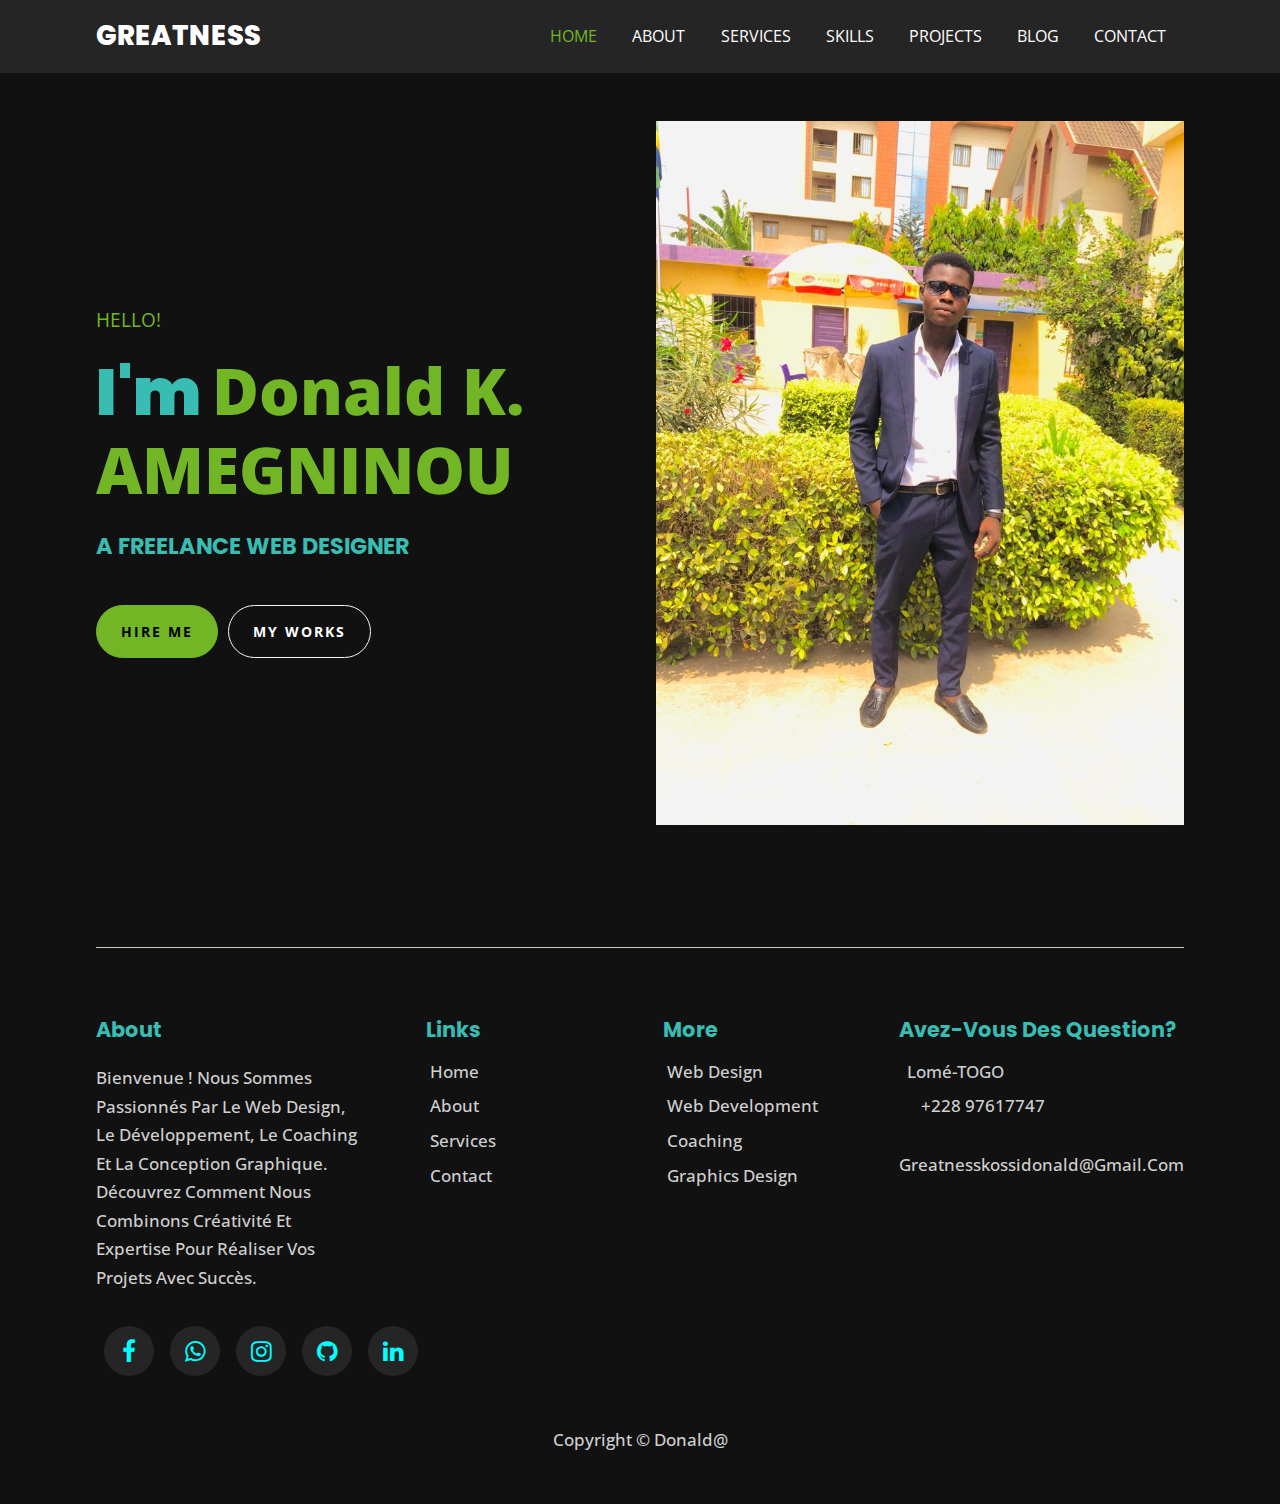
<file: index.html>
<!DOCTYPE html>
<html>
  <head>
    <meta charset="utf-8">
    <meta http-equiv="X-UA-Compatible" content="IE=edge">
    <title>Home</title>
    <meta name="description" content="">
    <meta name="viewport" content="width=device-width, initial-scale=1">
    <!-- utility css file -->
    <link rel="stylesheet" href="css/utility.css">
    <!-- style css file -->
    <link rel = "stylesheet" href = "css/style.css">
    <!-- fontawesome cdn -->
    <!-- <link rel="stylesheet" href="https://cdnjs.cloudflare.com/ajax/libs/font-awesome/5.15.1/css/all.min.css" integrity="sha512-+4zCK9k+qNFUR5X+cKL9EIR+ZOhtIloNl9GIKS57V1MyNsYpYcUrUeQc9vNfzsWfV28IaLL3i96P9sdNyeRssA==" crossorigin="anonymous" />-->
    <link rel="stylesheet" href="font-awesome-4.7.0/css/font-awesome.min.css">
    <!-- google fonts -->
    <link href="https://fonts.googleapis.com/css2?family=Open+Sans:wght@300;400;600;700;800&family=Poppins:wght@200;300;400;500;600;700;800;900&display=swap" rel="stylesheet">
  </head>
  <body>
    
    <!-- navbar section -->
    <nav class = "navbar">
      <div class = "container">
        <div class = "brand-and-toggler">
          <a href = "index.html" class = "navbar-brand">Greatness</a>
          <button type = "button" class = "navbar-toggler" id = "navbar-toggler">
            <span>
              <i class = "fas fa-bars"></i>
            </span>
          </button>
        </div>

        <div class = "navbar-collapse">
          <ul class = "navbar-nav">
            <li class = "nav-item nav-active">
              <a href = "index.html" class = "nav-link">home</a>
            </li>
            <li class = "nav-item">
              <a href = "about.html" class = "nav-link">about</a>
            </li>
            <li class = "nav-item">
              <a href = "services.html" class = "nav-link">services</a>
            </li>
            <li class = "nav-item">
              <a href = "skills.html" class = "nav-link">skills</a>
            </li>
            <li class = "nav-item">
              <a href = "projects.html" class = "nav-link">projects</a>
            </li>
            <li class = "nav-item">
              <a href = "blog.html" class = "nav-link">blog</a>
            </li>
            <li class = "nav-item">
              <a href = "contact.html" class = "nav-link">contact</a>
            </li>
          </ul>
        </div>
      </div>
    </nav>
    <!-- end of navbar section -->



    <!-- home page -->
    <section class = "home container">
      <div class = "row">
        <div class = "row-left">
          <h3>hello!</h3>
          <h1>i'm <span>Donald K. AMEGNINOU</span></h1>
          <h2>a freelance web designer</h2>
          <div class = "home-pg-btn">
            <button type = "button" class = "btn">hire me</button>
            <button type = "button" class = "btn">my works</button>
          </div>
        </div>

        <div class = "row-right">
          <div class = "img-border">
            <div class = "img-container">
              <img src = "assets/bb.jpg" alt = "my photo">
            </div>
          </div>
        </div>
      </div>
    </section>
    <!-- end of home page -->
    

    <!-- footer -->
    <footer class = "footer container">
      <div class = "row">
        <div class = "col">
          <h3 class = "footer-title">about</h3>
          <p class = "text">Bienvenue ! Nous sommes passionnés par le web design, le développement, le coaching et la conception graphique. Découvrez comment nous combinons créativité et expertise pour réaliser vos projets avec succès.</p>
          <div class = "social-links">
            <a href = "https://www.facebook.com/profile.php?id=100076968994171"> <i class="fa fa-facebook" aria-hidden="true"></i></i></a>
            <a href = "https://wa.me/+22897617747">  <i class="fa fa-whatsapp" aria-hidden="true"></i></a>
            <a href = "https://www.instagram.com/amegninoukossidonald"> <i class="fa fa-instagram" aria-hidden="true"></i></a>
            <a href = "https://github.com/Donaldk59"> <i class="fa fa-github" aria-hidden="true"></i></a>
            <a href = "https://www.linkedin.com/in/kossi-donald-amegninou-841139273/"> <i class="fa fa-linkedin" aria-hidden="true"></i></a>
           
        
          </div>
        </div>

        <div class = "col">
          <h3 class = "footer-title">links</h3>
          <div class = "footer-links">
            <a href = "#" class = "text">
              <i class = "fas fa-long-arrow-alt-right"></i>
              home
            </a>
            <a href = "#" class = "text">
              <i class = "fas fa-long-arrow-alt-right"></i>
              about
            </a>
            <a href = "#" class = "text">
              <i class = "fas fa-long-arrow-alt-right"></i>
              services
            </a>
            <a href = "#" class = "text">
              <i class = "fas fa-long-arrow-alt-right"></i>
              contact
            </a>
          </div>
        </div>

        <div class = "col">
          <h3 class = "footer-title">more</h3>
          <div class = "footer-links">
            <a href = "#" class = "text">
              <i class = "fas fa-long-arrow-alt-right"></i>
              web design
            </a>
            <a href = "#" class = "text">
              <i class = "fas fa-long-arrow-alt-right"></i>
              web development
            </a>
            <a href = "#" class = "text">
              <i class = "fas fa-long-arrow-alt-right"></i>
            Coaching
            </a>
            <a href = "#" class = "text">
              <i class = "fas fa-long-arrow-alt-right"></i>
              graphics design
            </a>
          </div>
        </div>

        <div class = "col">
          <h3 class = "footer-title">Avez-vous des question?</h3>
          <div>
            <span>
              <i class = "fas fa-map-marker-alt"></i>
            </span>
            <span class = "text">Lomé-TOGO</span>
          </div>

          <div>
            <span>
              <i class = "fas fa-phone"></i>
            </span>
            <span class = "text">+228 97617747</span>
          </div>

          <div>
            <span>
              <i class = "fas fa-envelope"></i>
            </span>
            <span class = "text">greatnesskossidonald@gmail.com</span>
          </div>
        </div>
      </div>

      <div class = "footer-text">
        <p class = "text">Copyright &copy; Donald@ </p>
      </div>
    </footer>
    <!-- end of footer -->


    <!-- custom js file -->
    <script src="js/script.js"></script>
  </body>
</html>
</file>
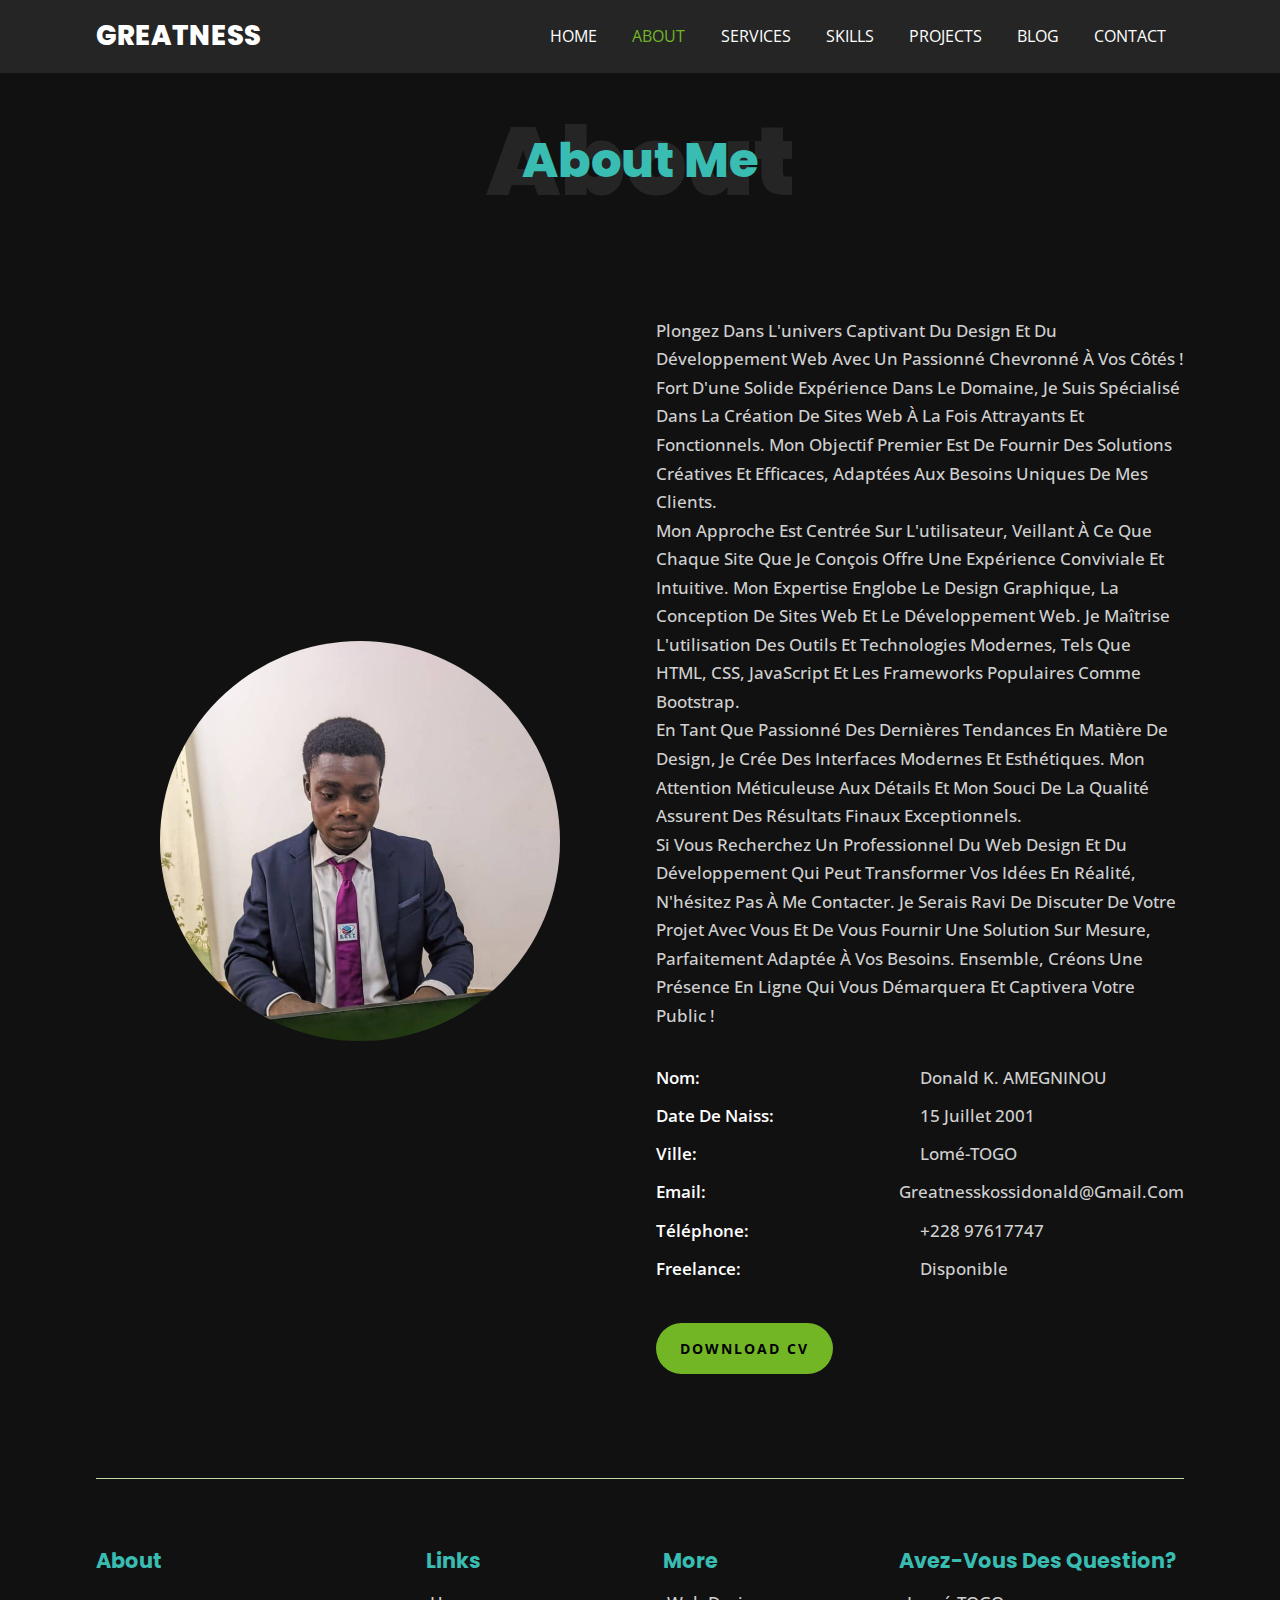
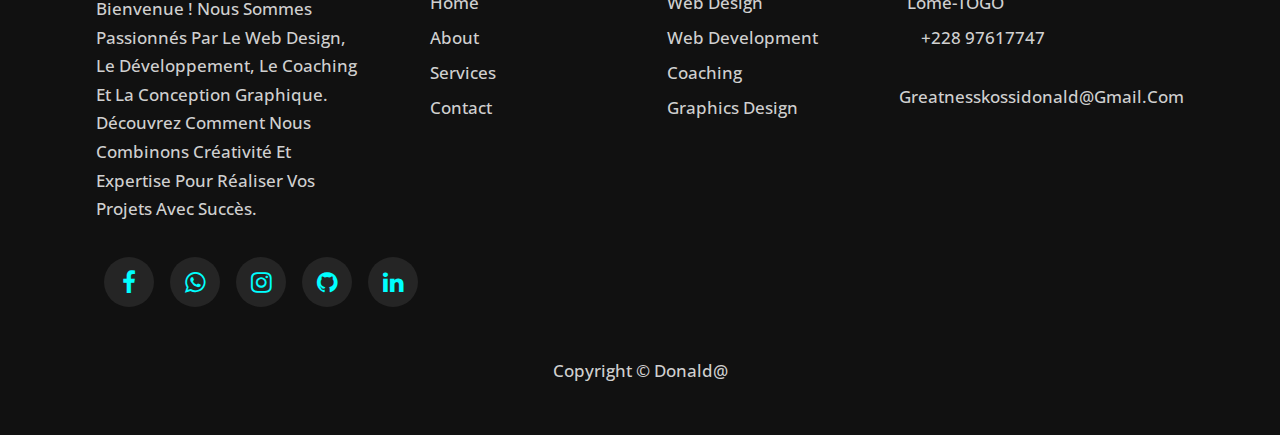
<file: about.html>
<!DOCTYPE html>
<html>
  <head>
    <meta charset="utf-8">
    <meta http-equiv="X-UA-Compatible" content="IE=edge">
    <title>About</title>
    <meta name="description" content="">
    <meta name="viewport" content="width=device-width, initial-scale=1">
    <!-- utility css file -->
    <link rel="stylesheet" href="css/utility.css">
    <!-- style css file -->
    <link rel = "stylesheet" href = "css/style.css">
    <!-- fontawesome cdn -->
    <link rel="stylesheet" href="font-awesome-4.7.0/css/font-awesome.min.css">
    <!-- google fonts -->
    <link href="https://fonts.googleapis.com/css2?family=Open+Sans:wght@300;400;600;700;800&family=Poppins:wght@200;300;400;500;600;700;800;900&display=swap" rel="stylesheet">
  </head>
  <body>
    
    <!-- navbar section -->
    <nav class = "navbar">
      <div class = "container">
        <div class = "brand-and-toggler">
          <a href = "index.html" class = "navbar-brand">Greatness</a>
          <button type = "button" class = "navbar-toggler" id = "navbar-toggler">
            <span>
              <i class = "fas fa-bars"></i>
            </span>
          </button>
        </div>

        <div class = "navbar-collapse">
          <ul class = "navbar-nav">
            <li class = "nav-item">
              <a href = "index.html" class = "nav-link">home</a>
            </li>
            <li class = "nav-item nav-active">
              <a href = "about.html" class = "nav-link">about</a>
            </li>
            <li class = "nav-item">
              <a href = "services.html" class = "nav-link">services</a>
            </li>
            <li class = "nav-item">
              <a href = "skills.html" class = "nav-link">skills</a>
            </li>
            <li class = "nav-item">
              <a href = "projects.html" class = "nav-link">projects</a>
            </li>
            <li class = "nav-item">
              <a href = "blog.html" class = "nav-link">blog</a>
            </li>
            <li class = "nav-item">
              <a href = "contact.html" class = "nav-link">contact</a>
            </li>
          </ul>
        </div>
      </div>
    </nav>
    <!-- end of navbar section -->

    <!-- about page -->
    <section class = "about container">
      <div class = "title">
        <h2>about</h2>
        <div>
          <h2>about me</h2>
        </div>
      </div>

      <div class = "row">
        <div class = "row-left">
          <img src = "assets/b.jpg" alt = "about photo">
        </div>

        <div class = "row-right">
          <p class = "text">
            Plongez dans l'univers captivant du design et du développement web avec un passionné chevronné à vos côtés ! Fort d'une solide expérience dans le domaine, je suis spécialisé dans la création de sites web à la fois attrayants et fonctionnels. Mon objectif premier est de fournir des solutions créatives et efficaces, adaptées aux besoins uniques de mes clients. <br>
            Mon approche est centrée sur l'utilisateur, veillant à ce que chaque site que je conçois offre une expérience conviviale et intuitive. Mon expertise englobe le design graphique, la conception de sites web et le développement web. Je maîtrise l'utilisation des outils et technologies modernes, tels que HTML, CSS, JavaScript et les frameworks populaires comme Bootstrap. <br>
            En tant que passionné des dernières tendances en matière de design, je crée des interfaces modernes et esthétiques. Mon attention méticuleuse aux détails et mon souci de la qualité assurent des résultats finaux exceptionnels. <br>
            Si vous recherchez un professionnel du web design et du développement qui peut transformer vos idées en réalité, n'hésitez pas à me contacter. Je serais ravi de discuter de votre projet avec vous et de vous fournir une solution sur mesure, parfaitement adaptée à vos besoins. Ensemble, créons une présence en ligne qui vous démarquera et captivera votre public !
          <div class = "about-content">
            <ul>
              <li class = "text">
                <span>Nom: </span>
                <span>Donald k. AMEGNINOU</span>
              </li>
              <li class = "text">
                <span>Date de naiss: </span>
                <span>15 juillet 2001 </span>
              </li>
              <li class = "text">
                <span>Ville: </span>
                <span>Lomé-TOGO</span>
              </li>
              <li class = "text">
                <span>Email: </span>
                <span>greatnesskossidonald@gmail.com</span>
              </li>
              <li class = "text">
                <span>Téléphone: </span>
                <span>+228 97617747</span>
              </li>
              <li class = "text">
                <span>Freelance: </span>
                <span>Disponible</span>
              </li>
            </ul>
          </div>

         <!--  <h3>120 <span>Project complete</span></h3> -->
          <button type = "button" class = "btn">download cv</button>
        </div>
      </div>
    </section>
    <!-- end of about page -->

    
    

    <!-- footer -->
    <footer class = "footer container">
      <div class = "row">
        <div class = "col">
          <h3 class = "footer-title">about</h3>
          <p class = "text">Bienvenue  ! Nous sommes passionnés par le web design, le développement, le coaching et la conception graphique. Découvrez comment nous combinons créativité et expertise pour réaliser vos projets avec succès.</p>
          <div class = "social-links">
            <a href = "https://www.facebook.com/profile.php?id=100076968994171"> <i class="fa fa-facebook" aria-hidden="true"></i></i></a>
            <a href = "https://wa.me/+22897617747">  <i class="fa fa-whatsapp" aria-hidden="true"></i></a>
            <a href = "https://www.instagram.com/amegninoukossidonald"> <i class="fa fa-instagram" aria-hidden="true"></i></a>
            <a href = "https://github.com/Donaldk59"> <i class="fa fa-github" aria-hidden="true"></i></a>
            <a href = "https://www.linkedin.com/in/kossi-donald-amegninou-841139273/"> <i class="fa fa-linkedin" aria-hidden="true"></i></a>
           
          </div>
        </div>

        <div class = "col">
          <h3 class = "footer-title">links</h3>
          <div class = "footer-links">
            <a href = "#" class = "text">
              <i class = "fas fa-long-arrow-alt-right"></i>
              home
            </a>
            <a href = "#" class = "text">
              <i class = "fas fa-long-arrow-alt-right"></i>
              about
            </a>
            <a href = "#" class = "text">
              <i class = "fas fa-long-arrow-alt-right"></i>
              services
            </a>
            <a href = "#" class = "text">
              <i class = "fas fa-long-arrow-alt-right"></i>
              contact
            </a>
          </div>
        </div>

        <div class = "col">
          <h3 class = "footer-title">more</h3>
          <div class = "footer-links">
            <a href = "#" class = "text">
              <i class = "fas fa-long-arrow-alt-right"></i>
              web design
            </a>
            <a href = "#" class = "text">
              <i class = "fas fa-long-arrow-alt-right"></i>
              web development
            </a>
            <a href = "#" class = "text">
              <i class = "fas fa-long-arrow-alt-right"></i>
              Coaching
            </a>
            <a href = "#" class = "text">
              <i class = "fas fa-long-arrow-alt-right"></i>
              graphics design
            </a>
          </div>
        </div>

        <div class = "col">
          <h3 class = "footer-title">Avez-vous des question?</h3>
          <div>
            <span>
              <i class = "fas fa-map-marker-alt"></i>
            </span>
            <span class = "text">Lomé-TOGO</span>
          </div>

          <div>
            <span>
              <i class = "fas fa-phone"></i>
            </span>
            <span class = "text">+228 97617747</span>
          </div>

          <div>
            <span>
              <i class = "fas fa-envelope"></i>
            </span>
            <span class = "text">greatnesskossidonald@gmail.com</span>
          </div>
        </div>
      </div>

      <div class = "footer-text">
        <p class = "text">Copyright &copy; Donald@</p>
      </div>
    </footer>
    <!-- end of footer -->


    <!-- custom js file -->
    <script src="js/script.js"></script>
  </body>
</html>
</file>
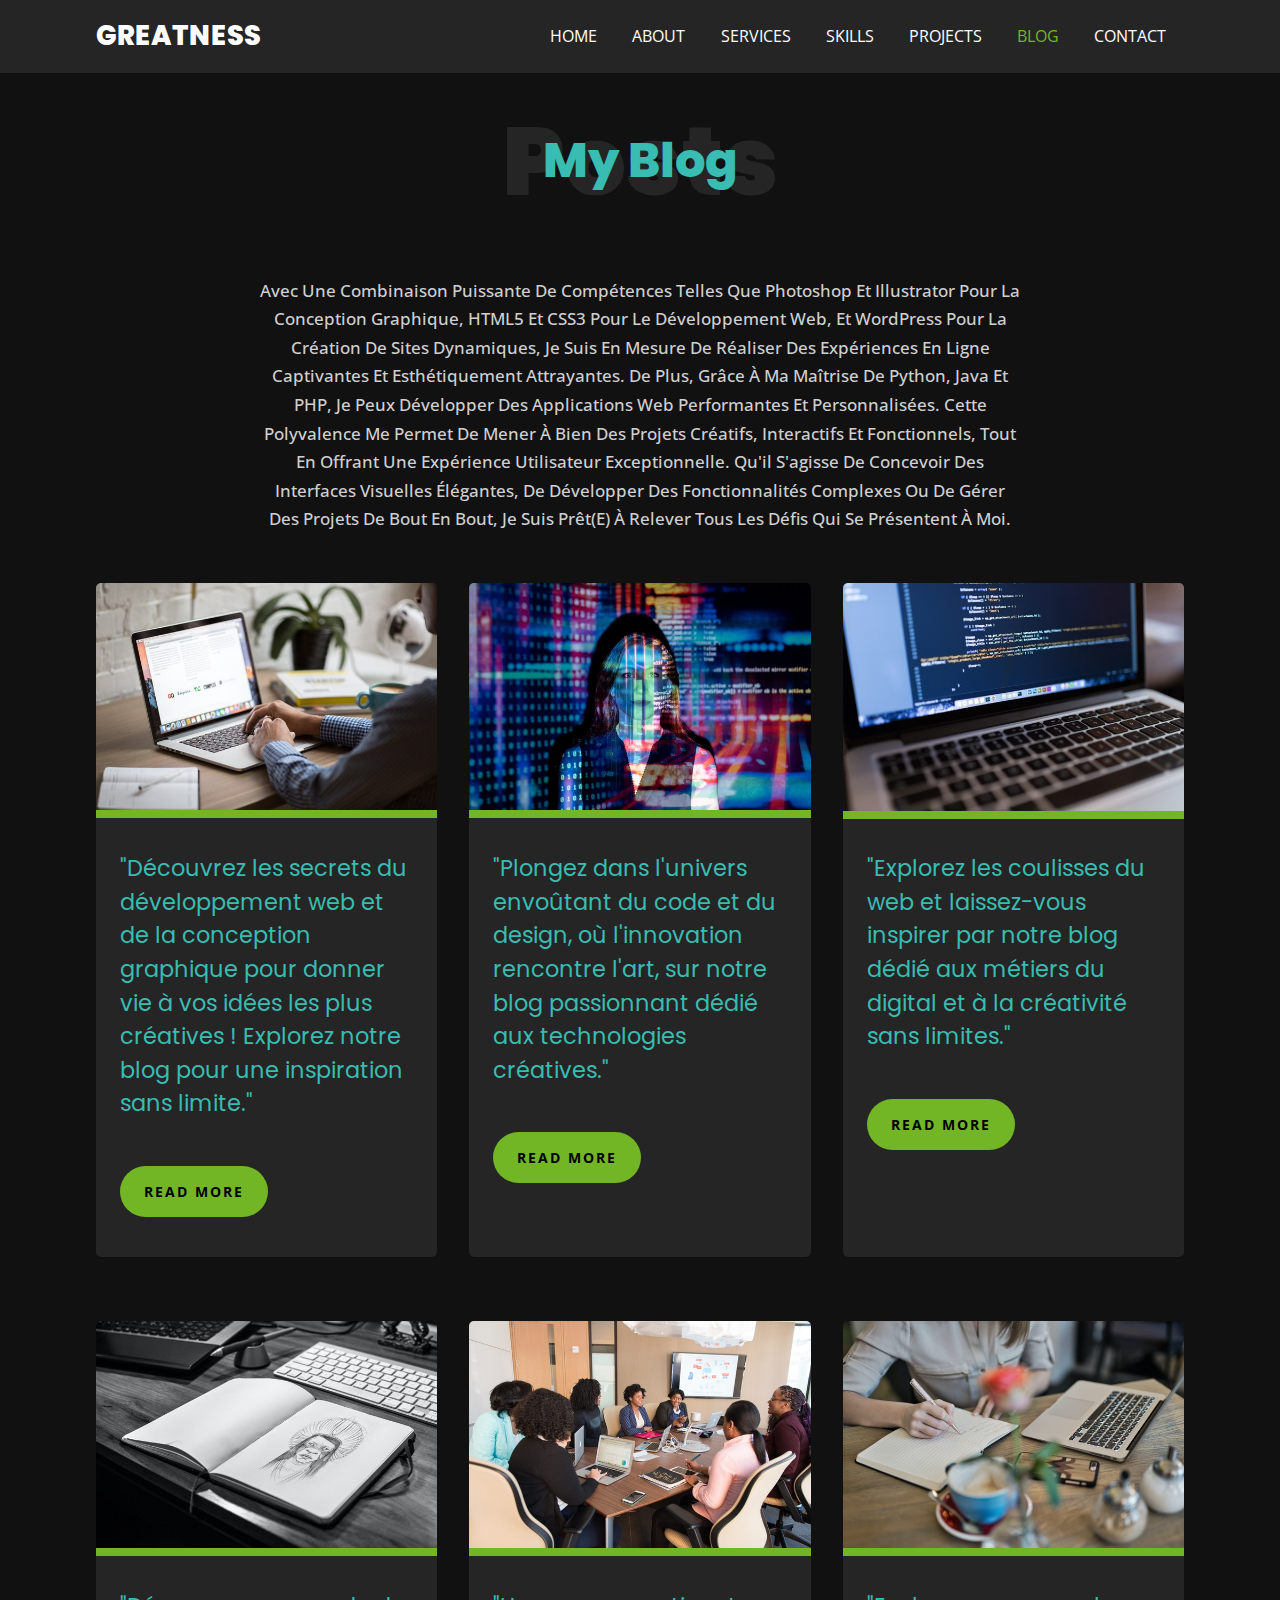
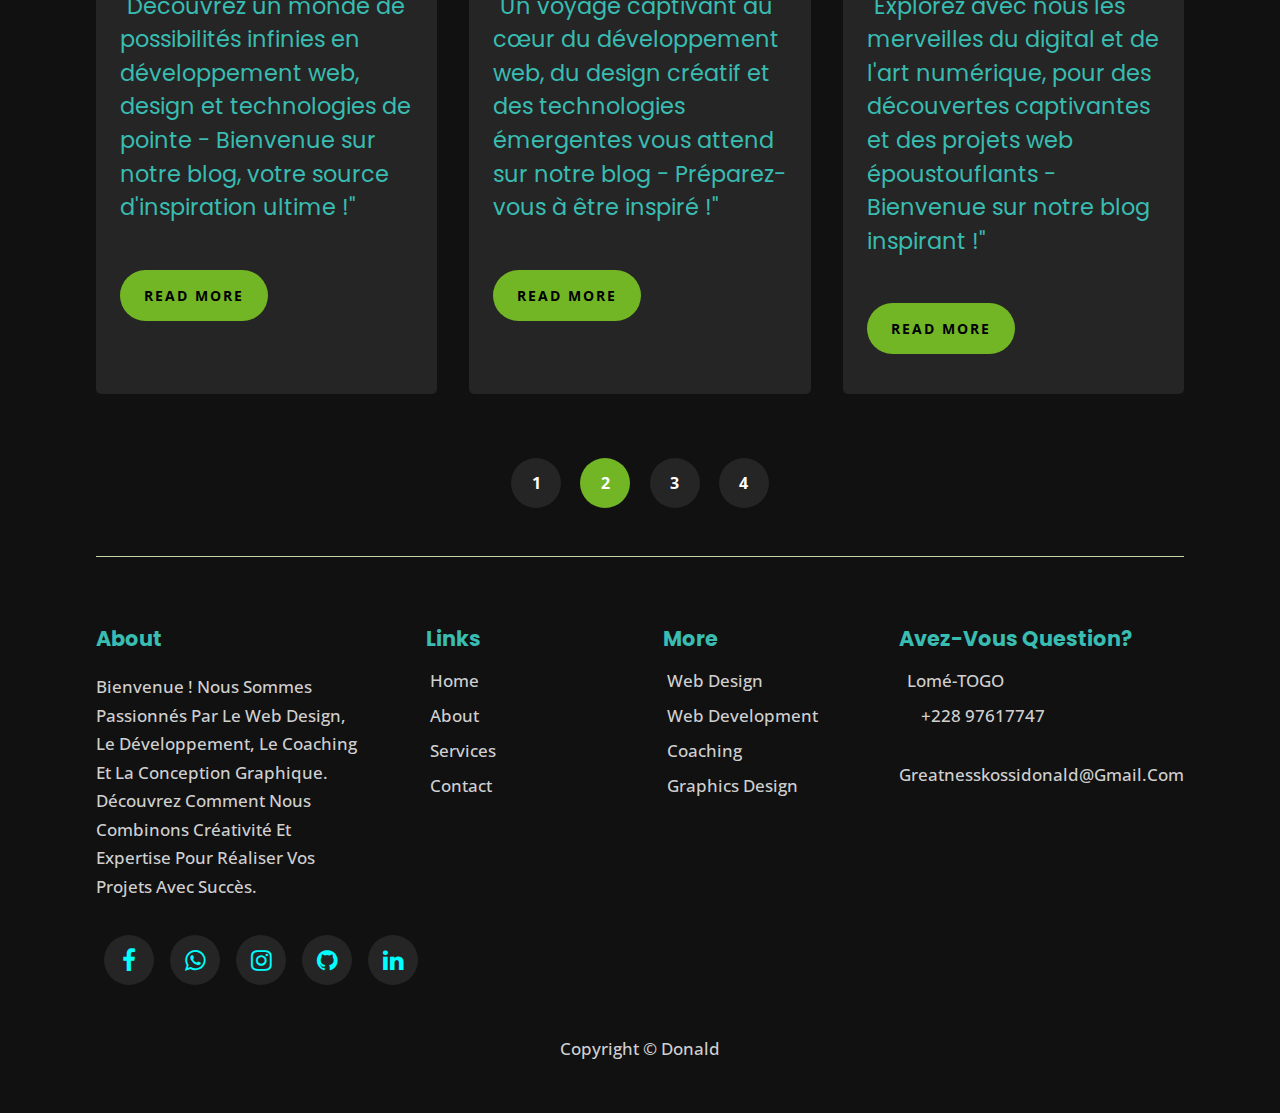
<file: blog.html>
<!DOCTYPE html>
<html>
  <head>
    <meta charset="utf-8">
    <meta http-equiv="X-UA-Compatible" content="IE=edge">
    <title>Blog</title>
    <meta name="description" content="">
    <meta name="viewport" content="width=device-width, initial-scale=1">
    <!-- utility css file -->
    <link rel="stylesheet" href="css/utility.css">
    <!-- style css file -->
    <link rel = "stylesheet" href = "css/style.css">
    <!-- fontawesome cdn -->
    <link rel="stylesheet" href="font-awesome-4.7.0/css/font-awesome.min.css">
    <!-- google fonts -->
    <link href="https://fonts.googleapis.com/css2?family=Open+Sans:wght@300;400;600;700;800&family=Poppins:wght@200;300;400;500;600;700;800;900&display=swap" rel="stylesheet">
  </head>
  <body>
    
    <!-- navbar section -->
    <nav class = "navbar">
      <div class = "container">
        <div class = "brand-and-toggler">
          <a href = "index.html" class = "navbar-brand">Greatness</a>
          <button type = "button" class = "navbar-toggler" id = "navbar-toggler">
            <span>
              <i class = "fas fa-bars"></i>
            </span>
          </button>
        </div>

        <div class = "navbar-collapse">
          <ul class = "navbar-nav">
            <li class = "nav-item">
              <a href = "index.html" class = "nav-link">home</a>
            </li>
            <li class = "nav-item">
              <a href = "about.html" class = "nav-link">about</a>
            </li>
            
            <li class = "nav-item">
              <a href = "services.html" class = "nav-link">services</a>
            </li>
            <li class = "nav-item">
              <a href = "skills.html" class = "nav-link">skills</a>
            </li>
            <li class = "nav-item">
              <a href = "projects.html" class = "nav-link">projects</a>
            </li>
            <li class = "nav-item nav-active">
              <a href = "blog.html" class = "nav-link">blog</a>
            </li>
            <li class = "nav-item">
              <a href = "contact.html" class = "nav-link">contact</a>
            </li>
          </ul>
        </div>
      </div>
    </nav>
    <!-- end of navbar section -->



    <!-- blog page -->
    <section class = "blog container">
      <div class = "title">
        <h2>posts</h2>
        <div>
          <h2>my blog</h2>
        </div>
      </div>

      <p class = "text">Avec une combinaison puissante de compétences telles que Photoshop et Illustrator pour la conception graphique, HTML5 et CSS3 pour le développement web, et WordPress pour la création de sites dynamiques, je suis en mesure de réaliser des expériences en ligne captivantes et esthétiquement attrayantes. De plus, grâce à ma maîtrise de Python, Java et PHP, je peux développer des applications web performantes et personnalisées. Cette polyvalence me permet de mener à bien des projets créatifs, interactifs et fonctionnels, tout en offrant une expérience utilisateur exceptionnelle. Qu'il s'agisse de concevoir des interfaces visuelles élégantes, de développer des fonctionnalités complexes ou de gérer des projets de bout en bout, je suis prêt(e) à relever tous les défis qui se présentent à moi.</p>

      <div class = "row">
        <div class = "item">
          <div class = "item-img">
            <img src = "assets/blog-img-1.jpg" alt = "blog image">
          </div>
          <div class = "item-content">
            <span>
              <i class = "fas fa-comment-alt"></i> 
            </span>
            <h2>"Découvrez les secrets du développement web et de la conception graphique pour donner vie à vos idées les plus créatives ! Explorez notre blog pour une inspiration sans limite."</h2>
            <p class = "text"></p>
            <button type = "button" class = "btn">read more</button>
          </div>
        </div>

        <div class = "item">
          <div class = "item-img">
            <img src = "assets/blog-img-2.jpg" alt = "blog image">
          </div>
          <div class = "item-content">
            <span>
              <i class = "fas fa-comment-alt"></i> 
            </span>
            <h2>"Plongez dans l'univers envoûtant du code et du design, où l'innovation rencontre l'art, sur notre blog passionnant dédié aux technologies créatives."</h2>
            <p class = "text"></p>
            <button type = "button" class = "btn">read more</button>
          </div>
        </div>

        <div class = "item">
          <div class = "item-img">
            <img src = "assets/blog-img-3.jpg" alt = "blog image">
          </div>
          <div class = "item-content">
            <span>
              <i class = "fas fa-comment-alt"></i> 
            </span>
            <h2>"Explorez les coulisses du web et laissez-vous inspirer par notre blog dédié aux métiers du digital et à la créativité sans limites."</h2>
            <p class = "text"></p>
            <button type = "button" class = "btn">read more</button>
          </div>
        </div>

        <div class = "item">
          <div class = "item-img">
            <img src = "assets/blog-img-4.jpg" alt = "blog image">
          </div>
          <div class = "item-content">
            <span>
              <i class = "fas fa-comment-alt"></i> 
            </span>
            <h2>"Découvrez un monde de possibilités infinies en développement web, design et technologies de pointe - Bienvenue sur notre blog, votre source d'inspiration ultime !"</h2>
            <p class = "text"></p>
            <button type = "button" class = "btn">read more</button>
          </div>
        </div>

        <div class = "item">
          <div class = "item-img">
            <img src = "assets/blog-img-5.jpg" alt = "blog image">
          </div>
          <div class = "item-content">
            <span>
              <i class = "fas fa-comment-alt"></i> 
            </span>
            <h2>"Un voyage captivant au cœur du développement web, du design créatif et des technologies émergentes vous attend sur notre blog - Préparez-vous à être inspiré !"</h2>
            <p class = "text"></p>
            <button type = "button" class = "btn">read more</button>
          </div>
        </div>

        <div class = "item">
          <div class = "item-img">
            <img src = "assets/blog-img-6.jpg" alt = "blog image">
          </div>
          <div class = "item-content">
            <span>
              <i class = "fas fa-comment-alt"></i> 
            </span>
            <h2>"Explorez avec nous les merveilles du digital et de l'art numérique, pour des découvertes captivantes et des projets web époustouflants - Bienvenue sur notre blog inspirant !"</h2>
            <p class = "text"></p>
            <button type = "button" class = "btn">read more</button>
          </div>
        </div>
      </div>

      <div class = "pagination">
        <a href = "#" class = "page-link">1</a>
        <a href = "#" class = "page-link">2</a>
        <a href = "#" class = "page-link">3</a>
        <a href = "#" class = "page-link">4</a>
      </div>
    </section>
    <!-- end of blog page -->
    
    

    <!-- footer -->
    <footer class = "footer container">
      <div class = "row">
        <div class = "col">
          <h3 class = "footer-title">about</h3>
          <p class = "text">Bienvenue ! Nous sommes passionnés par le web design, le développement, le coaching et la conception graphique. Découvrez comment nous combinons créativité et expertise pour réaliser vos projets avec succès.</p>
          <div class = "social-links">
            <a href = "https://www.facebook.com/profile.php?id=100076968994171"> <i class="fa fa-facebook" aria-hidden="true"></i></i></a>
            <a href = "https://wa.me/+22897617747">  <i class="fa fa-whatsapp" aria-hidden="true"></i></a>
            <a href = "https://www.instagram.com/amegninoukossidonald"> <i class="fa fa-instagram" aria-hidden="true"></i></a>
            <a href = "https://github.com/Donaldk59"> <i class="fa fa-github" aria-hidden="true"></i></a>
            <a href = "https://www.linkedin.com/in/kossi-donald-amegninou-841139273/"> <i class="fa fa-linkedin" aria-hidden="true"></i></a>
           
          </div>
        </div>

        <div class = "col">
          <h3 class = "footer-title">links</h3>
          <div class = "footer-links">
            <a href = "#" class = "text">
              <i class = "fas fa-long-arrow-alt-right"></i>
              home
            </a>
            <a href = "#" class = "text">
              <i class = "fas fa-long-arrow-alt-right"></i>
              about
            </a>
            <a href = "#" class = "text">
              <i class = "fas fa-long-arrow-alt-right"></i>
              services
            </a>
            <a href = "#" class = "text">
              <i class = "fas fa-long-arrow-alt-right"></i>
              contact
            </a>
          </div>
        </div>

        <div class = "col">
          <h3 class = "footer-title">more</h3>
          <div class = "footer-links">
            <a href = "#" class = "text">
              <i class = "fas fa-long-arrow-alt-right"></i>
              web design
            </a>
            <a href = "#" class = "text">
              <i class = "fas fa-long-arrow-alt-right"></i>
              web development
            </a>
            <a href = "#" class = "text">
              <i class = "fas fa-long-arrow-alt-right"></i>
            Coaching
            </a>
            <a href = "#" class = "text">
              <i class = "fas fa-long-arrow-alt-right"></i>
              graphics design
            </a>
          </div>
        </div>

        <div class = "col">
          <h3 class = "footer-title">Avez-vous question?</h3>
          <div>
            <span>
              <i class = "fas fa-map-marker-alt"></i>
            </span>
            <span class = "text">Lomé-TOGO</span>
          </div>

          <div>
            <span>
              <i class = "fas fa-phone"></i>
            </span>
            <span class = "text">+228 97617747</span>
          </div>

          <div>
            <span>
              <i class = "fas fa-envelope"></i>
            </span>
            <span class = "text">greatnesskossidonald@gmail.com</span>
          </div>
        </div>
      </div>

      <div class = "footer-text">
        <p class = "text">Copyright &copy; Donald</p>
      </div>
    </footer>
    <!-- end of footer -->


    <!-- custom js file -->
    <script src="js/script.js"></script>
  </body>
</html>
</file>
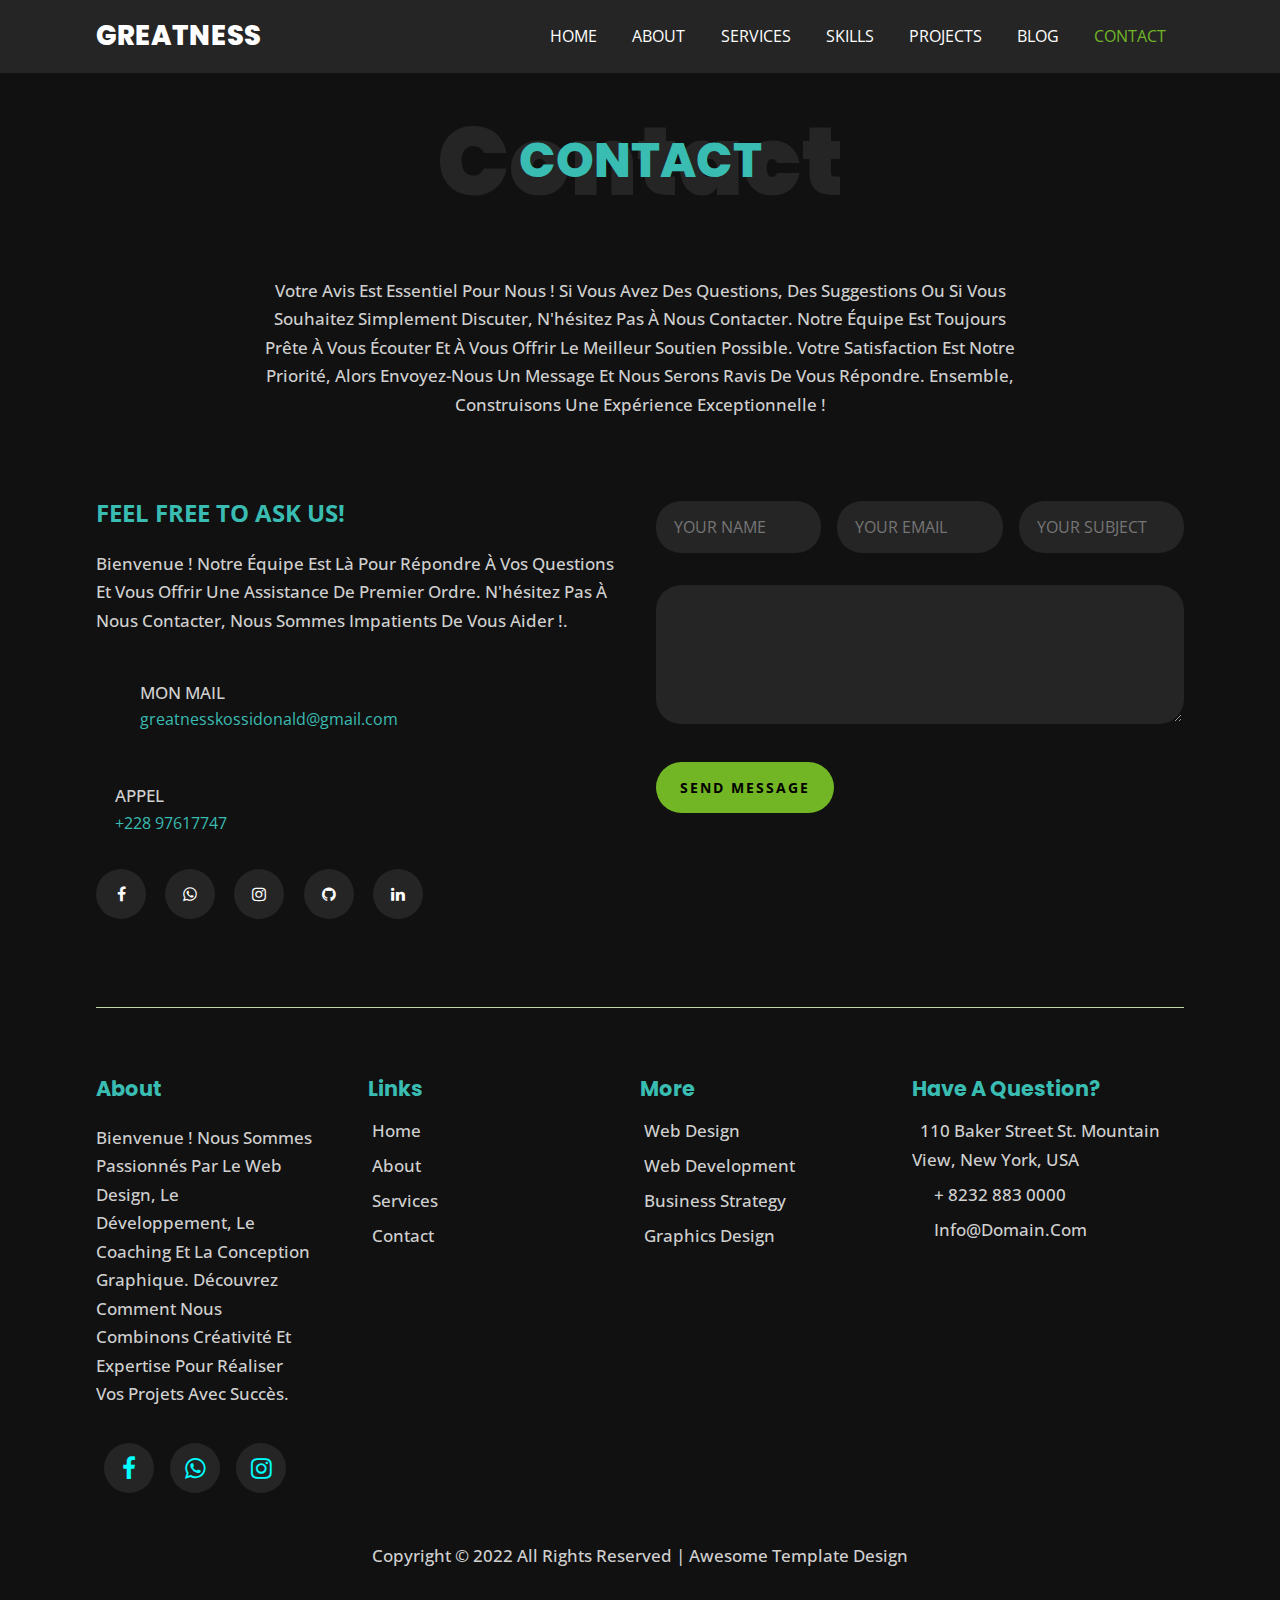
<file: contact.html>
<!DOCTYPE html>
<html>
  <head>
    <meta charset="utf-8">
    <meta http-equiv="X-UA-Compatible" content="IE=edge">
    <title>Contact</title>
    <meta name="description" content="">
    <meta name="viewport" content="width=device-width, initial-scale=1">
    <!-- utility css file -->
    <link rel="stylesheet" href="css/utility.css">
    <!-- style css file -->
    <link rel = "stylesheet" href = "css/style.css">
    <!-- fontawesome cdn -->
    <link rel="stylesheet" href="font-awesome-4.7.0/css/font-awesome.min.css">
    <!-- google fonts -->
    <link href="https://fonts.googleapis.com/css2?family=Open+Sans:wght@300;400;600;700;800&family=Poppins:wght@200;300;400;500;600;700;800;900&display=swap" rel="stylesheet">
  </head>
  <body>
    
    <!-- navbar section -->
    <nav class = "navbar">
      <div class = "container">
        <div class = "brand-and-toggler">
          <a href = "index.html" class = "navbar-brand">Greatness</a>
          <button type = "button" class = "navbar-toggler" id = "navbar-toggler">
            <span>
              <i class = "fas fa-bars"></i>
            </span>
          </button>
        </div>

        <div class = "navbar-collapse">
          <ul class = "navbar-nav">
            <li class = "nav-item">
              <a href = "index.html" class = "nav-link">home</a>
            </li>
            <li class = "nav-item">
              <a href = "about.html" class = "nav-link">about</a>
            </li>
           
            <li class = "nav-item">
              <a href = "services.html" class = "nav-link">services</a>
            </li>
            <li class = "nav-item">
              <a href = "skills.html" class = "nav-link">skills</a>
            </li>
            <li class = "nav-item">
              <a href = "projects.html" class = "nav-link">projects</a>
            </li>
            <li class = "nav-item">
              <a href = "blog.html" class = "nav-link">blog</a>
            </li>
            <li class = "nav-item nav-active">
              <a href = "contact.html" class = "nav-link">contact</a>
            </li>
          </ul>
        </div>
      </div>
    </nav>
    <!-- end of navbar section -->

    <!-- contact page -->
    <form class="contact-form" action="contact_form_handler.php" method="POST">
    <section class = "contact container">
      <div class = "title">
        <h2>contact</h2>
        <div>
          <h2>CONTACT</h2>
        </div>
      </div>

      <p class = "text">Votre avis est essentiel pour nous ! Si vous avez des questions, des suggestions ou si vous souhaitez simplement discuter, n'hésitez pas à nous contacter. Notre équipe est toujours prête à vous écouter et à vous offrir le meilleur soutien possible. Votre satisfaction est notre priorité, alors envoyez-nous un message et nous serons ravis de vous répondre. Ensemble, construisons une expérience exceptionnelle !</p>

      <div class = "row">
        <div class = "col-left">
          <h2>feel free to ask us!</h2>
          <p class = "text">Bienvenue ! Notre équipe est là pour répondre à vos questions et vous offrir une assistance de premier ordre. N'hésitez pas à nous contacter, nous sommes impatients de vous aider !.</p>

          <div class = "contact-info">
            <span><i class = "fas fa-envelope-open"></i></span>
            <h3>
              <span class = "text">Mon mail</span> <br>
              greatnesskossidonald@gmail.com
            </h3>
          </div>

          <div class = "contact-info">
            <span><i class = "fas fa-phone-square-alt"></i></span>
            <h3>
              <span class = "text">Appel</span> <br>
              +228 97617747
            </h3>
          </div>

          <div class = "contact-social-links">
            <a href = "https://www.facebook.com/profile.php?id=100076968994171"> <i class="fa fa-facebook" aria-hidden="true"></i></i></a>
            <a href = "https://wa.me/+22897617747">  <i class="fa fa-whatsapp" aria-hidden="true"></i></a>
            <a href = "https://www.instagram.com/amegninoukossidonald"> <i class="fa fa-instagram" aria-hidden="true"></i></a>
            <a href = "https://github.com/Donaldk59"> <i class="fa fa-github" aria-hidden="true"></i></a>
            <a href = "https://www.linkedin.com/in/kossi-donald-amegninou-841139273/"> <i class="fa fa-linkedin" aria-hidden="true"></i></a>
           
          </div>
        </div>

        <div class = "col-right">
          <form class = "contact-form">
            <div class = "form-group">
              <input type = "text" name="name" placeholder="your name" required>
              <input type = "email" name="email"  placeholder="your email" required>
              <input type = "text" name="subject" placeholder="your subject"  required>
            </div>
            <textarea name="message" rows = "5"></textarea>
            <button type = "submit" class = "btn">send message</button>
          </form>
        </div>
      </div>
    </section>
  </form>
    <!-- end of contact page -->
    
    

    <!-- footer -->
    <footer class = "footer container">
      <div class = "row">
        <div class = "col">
          <h3 class = "footer-title">about</h3>
          <p class = "text">Bienvenue ! Nous sommes passionnés par le web design, le développement, le coaching et la conception graphique. Découvrez comment nous combinons créativité et expertise pour réaliser vos projets avec succès.</p>
          <div class = "social-links">
            <a href = "#"> <i class="fa fa-facebook" aria-hidden="true"></i></i></a>
            <a href = "#">  <i class="fa fa-whatsapp" aria-hidden="true"></i></a>
            <a href = "#"> <i class="fa fa-instagram" aria-hidden="true"></i></a>
          </div>
        </div>

        <div class = "col">
          <h3 class = "footer-title">links</h3>
          <div class = "footer-links">
            <a href = "#" class = "text">
              <i class = "fas fa-long-arrow-alt-right"></i>
              home
            </a>
            <a href = "#" class = "text">
              <i class = "fas fa-long-arrow-alt-right"></i>
              about
            </a>
            <a href = "#" class = "text">
              <i class = "fas fa-long-arrow-alt-right"></i>
              services
            </a>
            <a href = "#" class = "text">
              <i class = "fas fa-long-arrow-alt-right"></i>
              contact
            </a>
          </div>
        </div>

        <div class = "col">
          <h3 class = "footer-title">more</h3>
          <div class = "footer-links">
            <a href = "#" class = "text">
              <i class = "fas fa-long-arrow-alt-right"></i>
              web design
            </a>
            <a href = "#" class = "text">
              <i class = "fas fa-long-arrow-alt-right"></i>
              web development
            </a>
            <a href = "#" class = "text">
              <i class = "fas fa-long-arrow-alt-right"></i>
              business strategy
            </a>
            <a href = "#" class = "text">
              <i class = "fas fa-long-arrow-alt-right"></i>
              graphics design
            </a>
          </div>
        </div>

        <div class = "col">
          <h3 class = "footer-title">have a question?</h3>
          <div>
            <span>
              <i class = "fas fa-map-marker-alt"></i>
            </span>
            <span class = "text">110 Baker Street St. Mountain View, New York, USA</span>
          </div>

          <div>
            <span>
              <i class = "fas fa-phone"></i>
            </span>
            <span class = "text">+ 8232 883 0000</span>
          </div>

          <div>
            <span>
              <i class = "fas fa-envelope"></i>
            </span>
            <span class = "text">info@domain.com</span>
          </div>
        </div>
      </div>

      <div class = "footer-text">
        <p class = "text">Copyright &copy; 2022 All rights reserved | Awesome Template Design</p>
      </div>
    </footer>
    <!-- end of footer -->


    <!-- custom js file -->
    <script src="js/script.js"></script>
  </body>
</html>
</file>
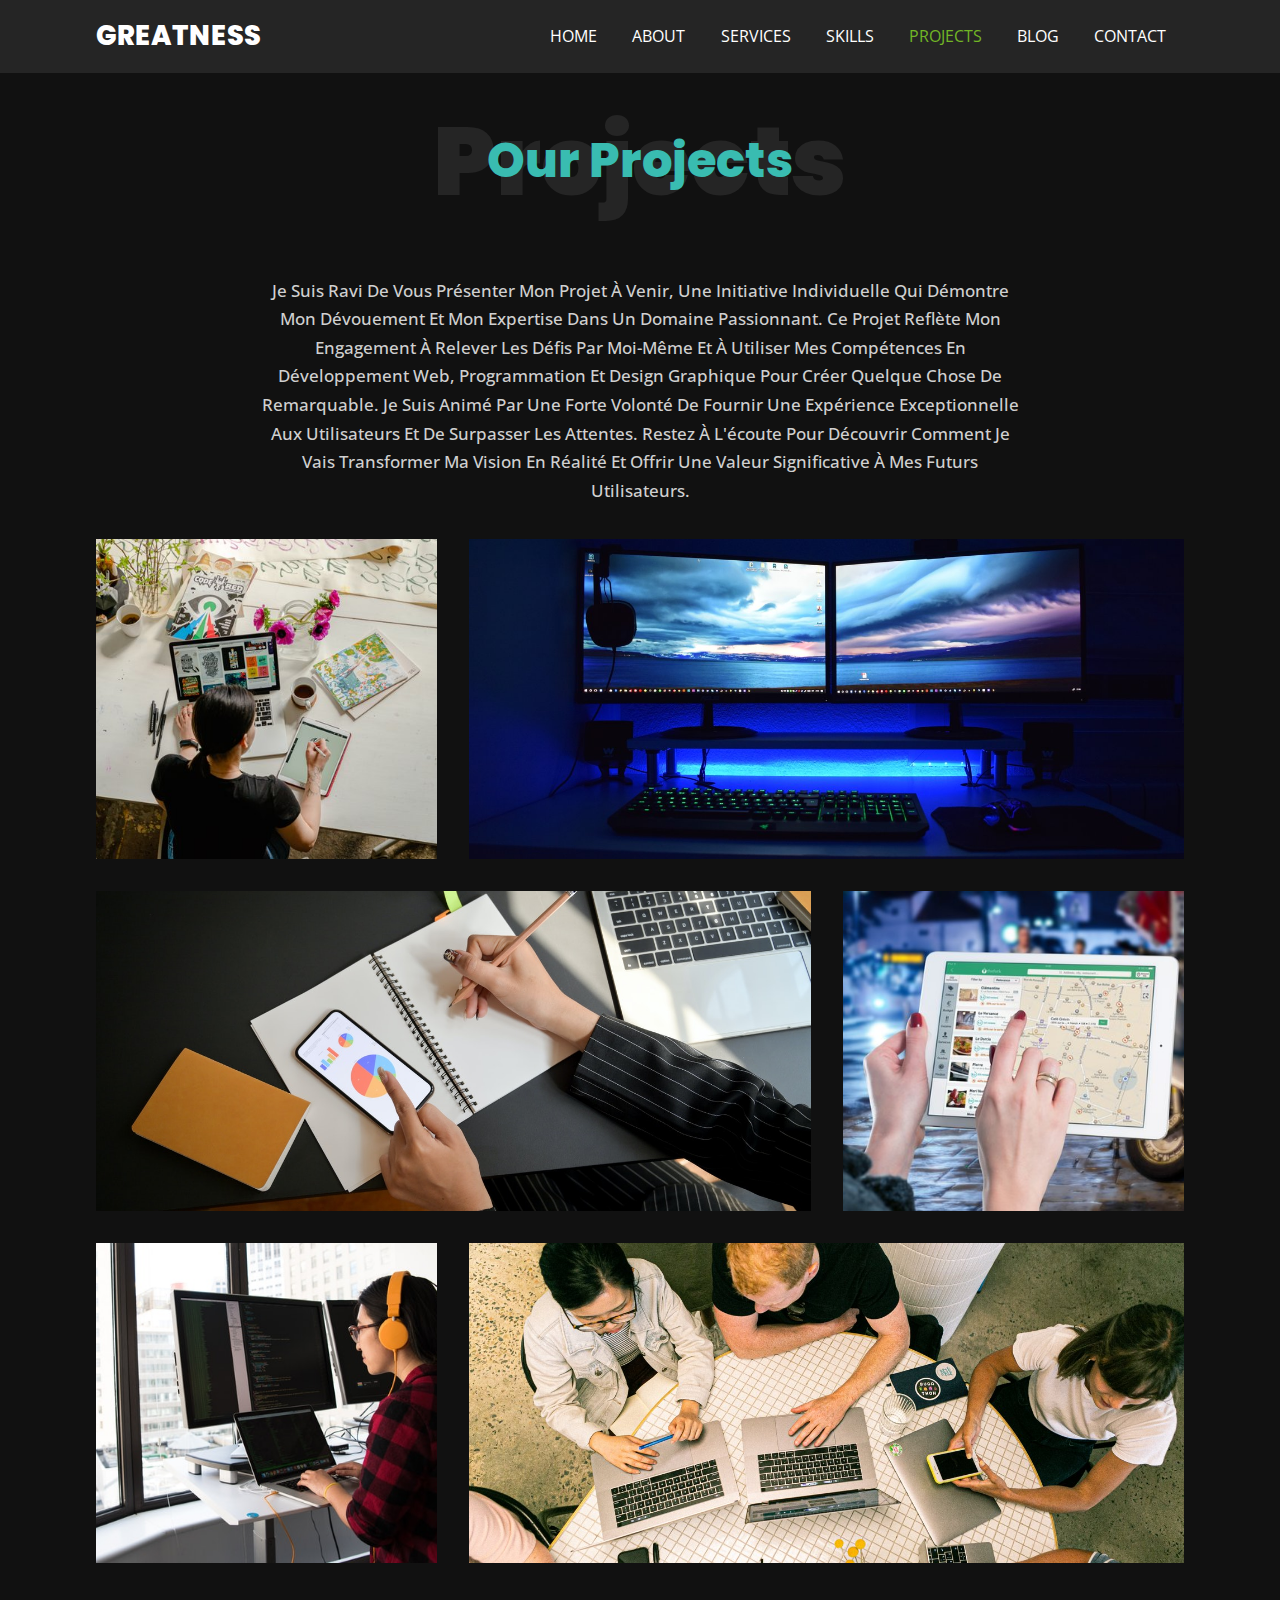
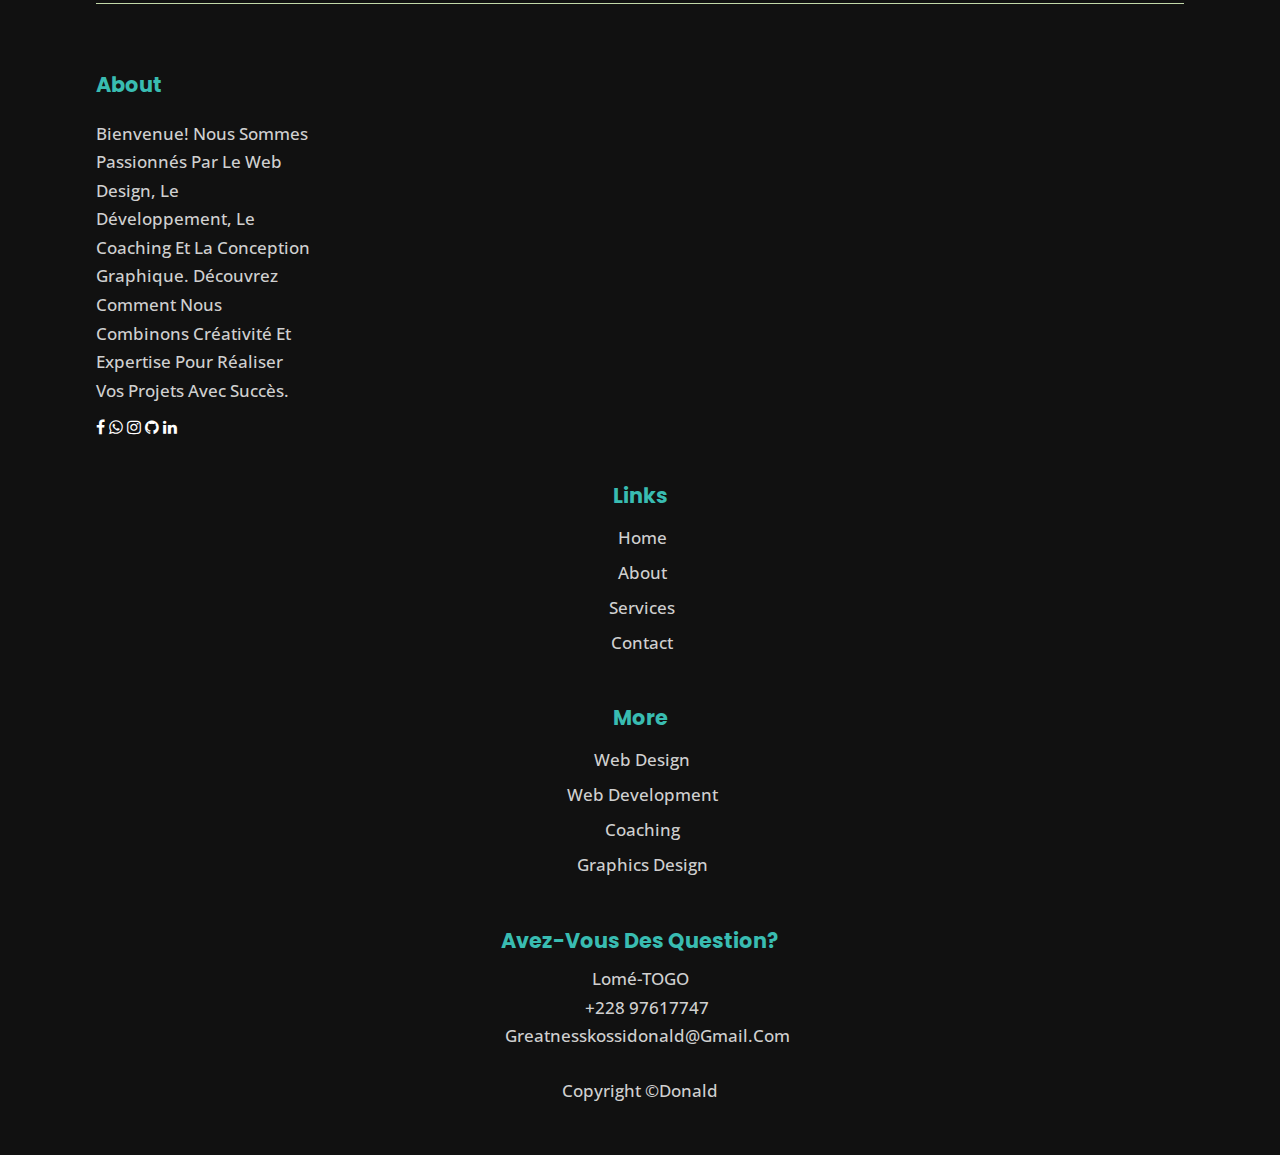
<file: projects.html>
<!DOCTYPE html>
<html>
  <head>
    <meta charset="utf-8">
    <meta http-equiv="X-UA-Compatible" content="IE=edge">
    <title>Projects</title>
    <meta name="description" content="">
    <meta name="viewport" content="width=device-width, initial-scale=1">
    <!-- utility css file -->
    <link rel="stylesheet" href="css/utility.css">
    <!-- style css file -->
    <link rel = "stylesheet" href = "css/style.css">
    <!-- fontawesome cdn -->
    <link rel="stylesheet" href="font-awesome-4.7.0/css/font-awesome.min.css">
    <!-- google fonts -->
    <link href="https://fonts.googleapis.com/css2?family=Open+Sans:wght@300;400;600;700;800&family=Poppins:wght@200;300;400;500;600;700;800;900&display=swap" rel="stylesheet">
  </head>
  <body>
    
    <!-- navbar section -->
    <nav class = "navbar">
      <div class = "container">
        <div class = "brand-and-toggler">
          <a href = "index.html" class = "navbar-brand">Greatness</a>
          <button type = "button" class = "navbar-toggler" id = "navbar-toggler">
            <span>
              <i class = "fas fa-bars"></i>
            </span>
          </button>
        </div>

        <div class = "navbar-collapse">
          <ul class = "navbar-nav">
            <li class = "nav-item">
              <a href = "index.html" class = "nav-link">home</a>
            </li>
            <li class = "nav-item">
              <a href = "about.html" class = "nav-link">about</a>
            </li>
           
            <li class = "nav-item">
              <a href = "services.html" class = "nav-link">services</a>
            </li>
            <li class = "nav-item">
              <a href = "skills.html" class = "nav-link">skills</a>
            </li>
            <li class = "nav-item nav-active">
              <a href = "projects.html" class = "nav-link">projects</a>
            </li>
            <li class = "nav-item">
              <a href = "blog.html" class = "nav-link">blog</a>
            </li>
            <li class = "nav-item">
              <a href = "contact.html" class = "nav-link">contact</a>
            </li>
          </ul>
        </div>
      </div>
    </nav>
    <!-- end of navbar section -->


    <!-- projects page -->
    <section class = "projects container">
      <div class = "title">
        <h2>projects</h2>
        <div>
          <h2>our projects</h2>
        </div>
      </div>

      <p class = "text">Je suis ravi de vous présenter mon projet à venir, une initiative individuelle qui démontre mon dévouement et mon expertise dans un domaine passionnant. Ce projet reflète mon engagement à relever les défis par moi-même et à utiliser mes compétences en développement web, programmation et design graphique pour créer quelque chose de remarquable. Je suis animé par une forte volonté de fournir une expérience exceptionnelle aux utilisateurs et de surpasser les attentes. Restez à l'écoute pour découvrir comment je vais transformer ma vision en réalité et offrir une valeur significative à mes futurs utilisateurs.</p>

      <div class = "row">
        <div class = "item">
          <div class = "item-overlay">
            <a href = "#">branding & illustration design</a>
            <h3>web design</h3>
          </div>
        </div>

        <div class = "item">
          <div class = "item-overlay">
            <a href = "#">branding & illustration design</a>
            <h3>web design</h3>
          </div>
        </div>

        <div class = "item">
          <div class = "item-overlay">
            <a href = "#">branding & illustration design</a>
            <h3>web design</h3>
          </div>
        </div>

        <div class = "item">
          <div class = "item-overlay">
            <a href = "#">branding & illustration design</a>
            <h3>web design</h3>
          </div>
        </div>

        <div class = "item">
          <div class = "item-overlay">
            <a href = "#">branding & illustration design</a>
            <h3>web design</h3>
          </div>
        </div>

        <div class = "item">
          <div class = "item-overlay">
            <a href = "#">branding & illustration design</a>
            <h3>web design</h3>
          </div>
        </div>
      </div>
    </section>
    <!-- end of projects page -->

    
    

    <!-- footer -->
    <footer class = "footer container">
      <div class = "row">
        <div class = "col">
          <h3 class = "footer-title">about</h3>
          <p class = "text">Bienvenue! Nous sommes passionnés par le web design, le développement, le coaching et la conception graphique. Découvrez comment nous combinons créativité et expertise pour réaliser vos projets avec succès.</p>
          <a href = "https://www.facebook.com/profile.php?id=100076968994171"> <i class="fa fa-facebook" aria-hidden="true"></i></i></a>
          <a href = "https://wa.me/+22897617747">  <i class="fa fa-whatsapp" aria-hidden="true"></i></a>
          <a href = "https://www.instagram.com/amegninoukossidonald"> <i class="fa fa-instagram" aria-hidden="true"></i></a>
          <a href = "https://github.com/Donaldk59"> <i class="fa fa-github" aria-hidden="true"></i></a>
          <a href = "https://www.linkedin.com/in/kossi-donald-amegninou-841139273/"> <i class="fa fa-linkedin" aria-hidden="true"></i></a>
         
          </div>
        </div>

        <div class = "col">
          <h3 class = "footer-title">links</h3>
          <div class = "footer-links">
            <a href = "#" class = "text">
              <i class = "fas fa-long-arrow-alt-right"></i>
              home
            </a>
            <a href = "#" class = "text">
              <i class = "fas fa-long-arrow-alt-right"></i>
              about
            </a>
            <a href = "#" class = "text">
              <i class = "fas fa-long-arrow-alt-right"></i>
              services
            </a>
            <a href = "#" class = "text">
              <i class = "fas fa-long-arrow-alt-right"></i>
              contact
            </a>
          </div>
        </div>

        <div class = "col">
          <h3 class = "footer-title">more</h3>
          <div class = "footer-links">
            <a href = "#" class = "text">
              <i class = "fas fa-long-arrow-alt-right"></i>
              web design
            </a>
            <a href = "#" class = "text">
              <i class = "fas fa-long-arrow-alt-right"></i>
              web development
            </a>
            <a href = "#" class = "text">
              <i class = "fas fa-long-arrow-alt-right"></i>
            Coaching
            </a>
            <a href = "#" class = "text">
              <i class = "fas fa-long-arrow-alt-right"></i>
              graphics design
            </a>
          </div>
        </div>

        <div class = "col">
          <h3 class = "footer-title">Avez-vous des question?</h3>
          <div>
            <span>
              <i class = "fas fa-map-marker-alt"></i>
            </span>
            <span class = "text">Lomé-TOGO</span>
          </div>

          <div>
            <span>
              <i class = "fas fa-phone"></i>
            </span>
            <span class = "text">+228 97617747</span>
          </div>

          <div>
            <span>
              <i class = "fas fa-envelope"></i>
            </span>
            <span class = "text">greatnesskossidonald@gmail.com</span>
          </div>
        </div>
      </div>

      <div class = "footer-text">
        <p class = "text">Copyright &copy;Donald</p>
      </div>
    </footer>
    <!-- end of footer -->


    <!-- custom js file -->
    <script src="js/script.js"></script>
  </body>
</html>
</file>
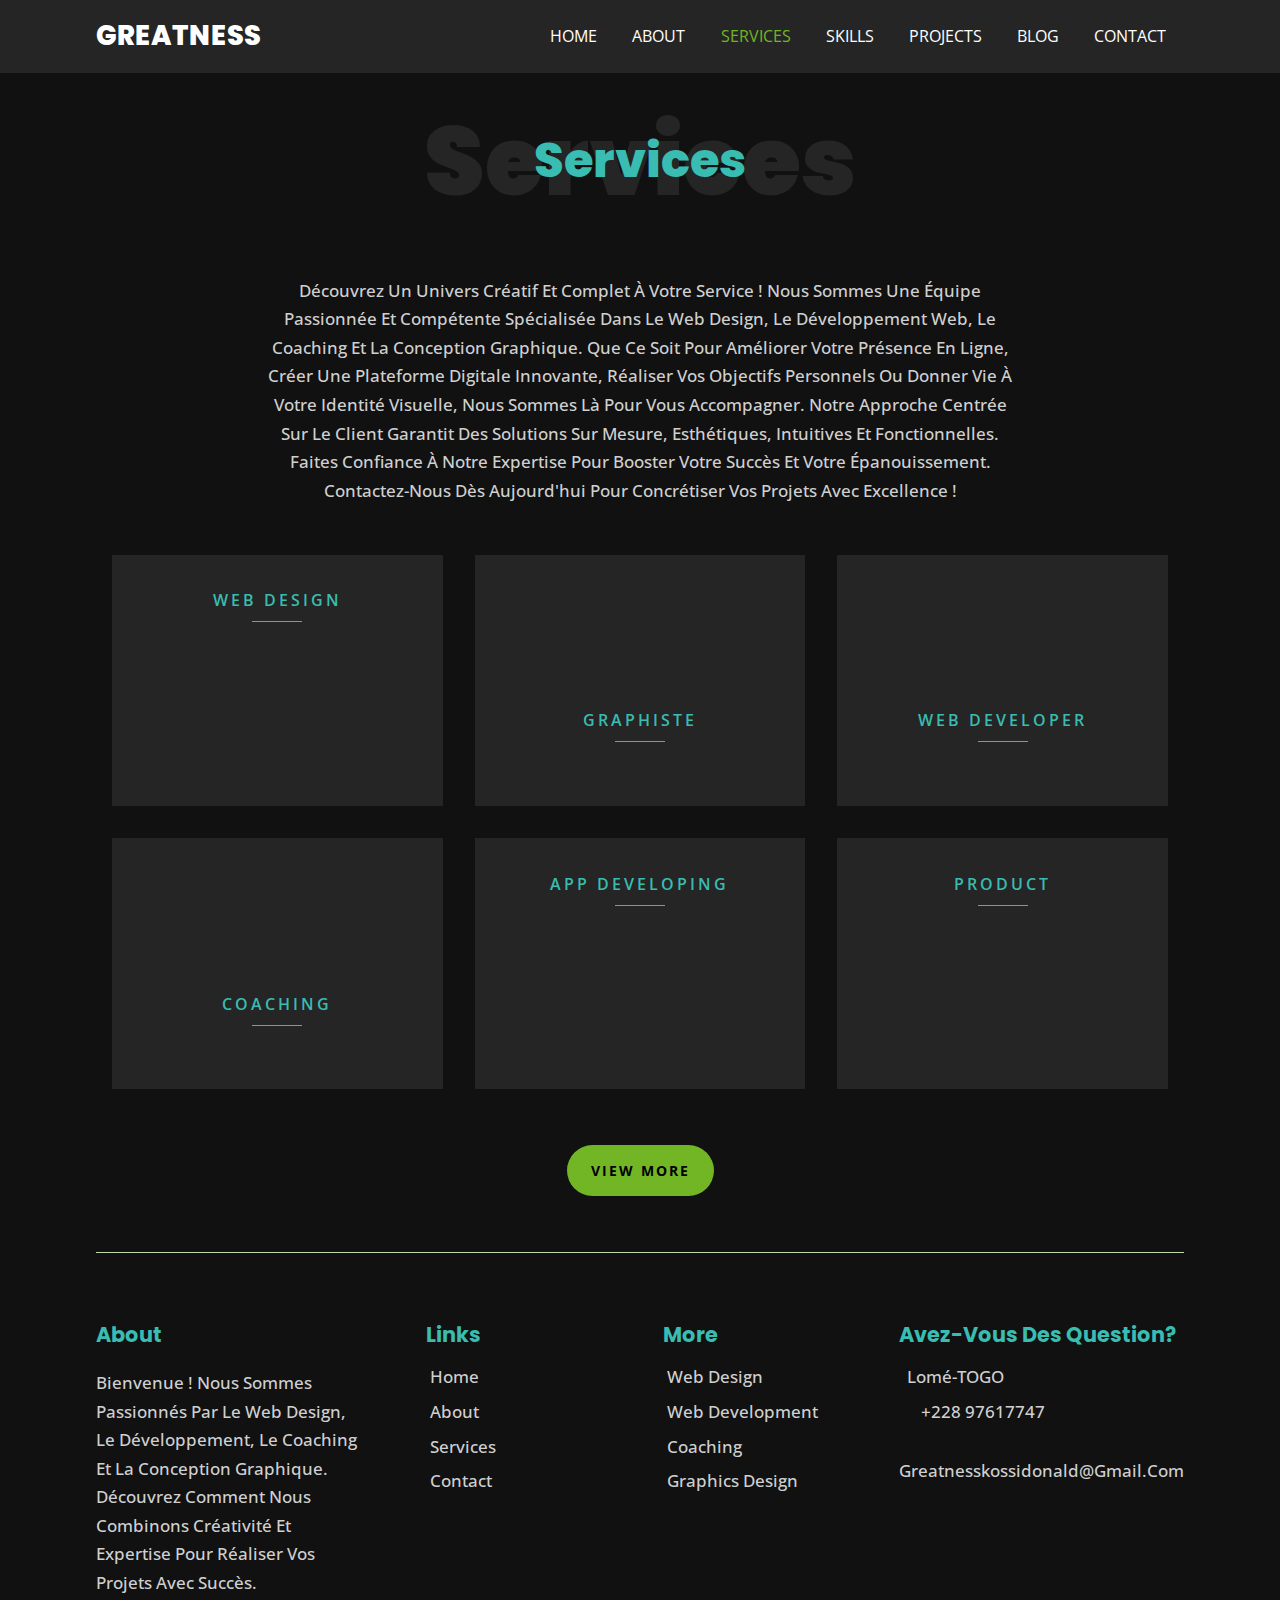
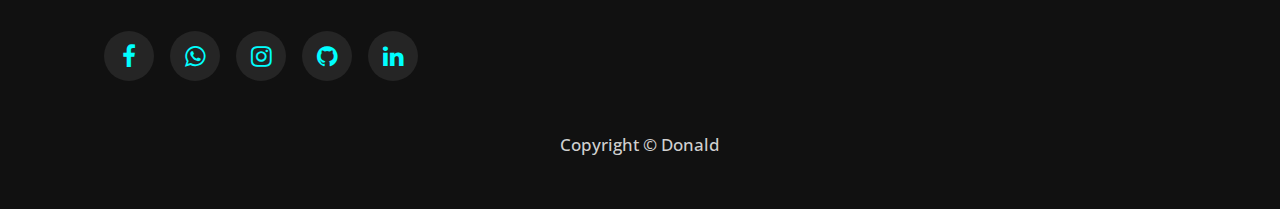
<file: services.html>
<!DOCTYPE html>
<html>
  <head>
    <meta charset="utf-8">
    <meta http-equiv="X-UA-Compatible" content="IE=edge">
    <title>Services</title>
    <meta name="description" content="">
    <meta name="viewport" content="width=device-width, initial-scale=1">
    <!-- utility css file -->
    <link rel="stylesheet" href="css/utility.css">
    <!-- style css file -->
    <link rel = "stylesheet" href = "css/style.css">
    <!-- fontawesome cdn -->
    <link rel="stylesheet" href="font-awesome-4.7.0/css/font-awesome.min.css">
    
    <!-- google fonts -->
    <link href="https://fonts.googleapis.com/css2?family=Open+Sans:wght@300;400;600;700;800&family=Poppins:wght@200;300;400;500;600;700;800;900&display=swap" rel="stylesheet">
  </head>
  <body>
    
    <!-- navbar section -->
    <nav class = "navbar">
      <div class = "container">
        <div class = "brand-and-toggler">
          <a href = "index.html" class = "navbar-brand">Greatness</a>
          <button type = "button" class = "navbar-toggler" id = "navbar-toggler">
            <span>
              <i class = "fas fa-bars"></i>
            </span>
          </button>
        </div>

        <div class = "navbar-collapse">
          <ul class = "navbar-nav">
            <li class = "nav-item">
              <a href = "index.html" class = "nav-link">home</a>
            </li>
            <li class = "nav-item">
              <a href = "about.html" class = "nav-link">about</a>
            </li>
            <li class = "nav-item nav-active">
              <a href = "services.html" class = "nav-link">services</a>
            </li>
            <li class = "nav-item">
              <a href = "skills.html" class = "nav-link">skills</a>
            </li>
            <li class = "nav-item">
              <a href = "projects.html" class = "nav-link">projects</a>
            </li>
            <li class = "nav-item">
              <a href = "blog.html" class = "nav-link">blog</a>
            </li>
            <li class = "nav-item">
              <a href = "contact.html" class = "nav-link">contact</a>
            </li>
          </ul>
        </div>
      </div>
    </nav>
    <!-- end of navbar section -->

    <!-- services page -->
    <section class = "services container">
      <div class = "title">
        <h2>services</h2>
        <div>
          <h2>services</h2>
        </div>
      </div>

      <p class = "text">Découvrez un univers créatif et complet à votre service ! Nous sommes une équipe passionnée et compétente spécialisée dans le web design, le développement web, le coaching et la conception graphique. Que ce soit pour améliorer votre présence en ligne, créer une plateforme digitale innovante, réaliser vos objectifs personnels ou donner vie à votre identité visuelle, nous sommes là pour vous accompagner. Notre approche centrée sur le client garantit des solutions sur mesure, esthétiques, intuitives et fonctionnelles. Faites confiance à notre expertise pour booster votre succès et votre épanouissement. Contactez-nous dès aujourd'hui pour concrétiser vos projets avec excellence !</p>

      <div class = "row">
        <div class = "item">
          <span><i class = "fab fa-sketch"></i></span>
          <h2>web design</h2>
        </div>

        <div class = "item">
          <span><i class = "fas fa-camera-retro"></i></span>
          <h2>Graphiste</h2>
        </div>

        <div class = "item">
          <span><i class = "fas fa-code"></i></span>
          <h2>web developer</h2>
        </div>

        <div class = "item">
          <span><i class = "fas fa-flask"></i></span>
          <h2>Coaching</h2>
        </div>

        <div class = "item">
          <span><i class = "fab fa-app-store"></i></span>
          <h2>app developing</h2>
        </div>

        <div class = "item">
          <span><i class = "fas fa-box-open"></i></span>
          <h2>product </h2>
        </div>
      </div>

      <button type = "button" class = "btn">view more</button>
    </section>
    <!-- end of services page -->

    <!-- footer -->
    <footer class = "footer container">
      <div class = "row">
        <div class = "col">
          <h3 class = "footer-title">about</h3>
          <p class = "text">Bienvenue ! Nous sommes passionnés par le web design, le développement, le coaching et la conception graphique. Découvrez comment nous combinons créativité et expertise pour réaliser vos projets avec succès.</p>
          <div class = "social-links">
            <a href = "https://www.facebook.com/profile.php?id=100076968994171"> <i class="fa fa-facebook" aria-hidden="true"></i></i></a>
            <a href = "https://wa.me/+22897617747">  <i class="fa fa-whatsapp" aria-hidden="true"></i></a>
            <a href = "https://www.instagram.com/amegninoukossidonald"> <i class="fa fa-instagram" aria-hidden="true"></i></a>
            <a href = "https://github.com/Donaldk59"> <i class="fa fa-github" aria-hidden="true"></i></a>
            <a href = "https://www.linkedin.com/in/kossi-donald-amegninou-841139273/"> <i class="fa fa-linkedin" aria-hidden="true"></i></a>
           
          </div>
        </div>

        <div class = "col">
          <h3 class = "footer-title">links</h3>
          <div class = "footer-links">
            <a href = "#" class = "text">
              <i class = "fas fa-long-arrow-alt-right"></i>
              home
            </a>
            <a href = "#" class = "text">
              <i class = "fas fa-long-arrow-alt-right"></i>
              about
            </a>
            <a href = "#" class = "text">
              <i class = "fas fa-long-arrow-alt-right"></i>
              services
            </a>
            <a href = "#" class = "text">
              <i class = "fas fa-long-arrow-alt-right"></i>
              contact
            </a>
          </div>
        </div>

        <div class = "col">
          <h3 class = "footer-title">more</h3>
          <div class = "footer-links">
            <a href = "#" class = "text">
              <i class = "fas fa-long-arrow-alt-right"></i>
              web design
            </a>
            <a href = "#" class = "text">
              <i class = "fas fa-long-arrow-alt-right"></i>
              web development
            </a>
            <a href = "#" class = "text">
              <i class = "fas fa-long-arrow-alt-right"></i>
             Coaching
            </a>
            <a href = "#" class = "text">
              <i class = "fas fa-long-arrow-alt-right"></i>
              graphics design
            </a>
          </div>
        </div>

        <div class = "col">
          <h3 class = "footer-title">Avez-vous des question?</h3>
          <div>
            <span>
              <i class = "fas fa-map-marker-alt"></i>
            </span>
            <span class = "text">Lomé-TOGO</span>
          </div>

          <div>
            <span>
              <i class = "fas fa-phone"></i>
            </span>
            <span class = "text">+228 97617747</span>
          </div>

          <div>
            <span>
              <i class = "fas fa-envelope"></i>
            </span>
            <span class = "text">greatnesskossidonald@gmail.com</span>
          </div>
        </div>
      </div>

      <div class = "footer-text">
        <p class = "text">Copyright &copy; Donald</p>
      </div>
    </footer>
    <!-- end of footer -->


    <!-- custom js file -->
    <script src="js/script.js"></script>
  </body>
</html>
</file>
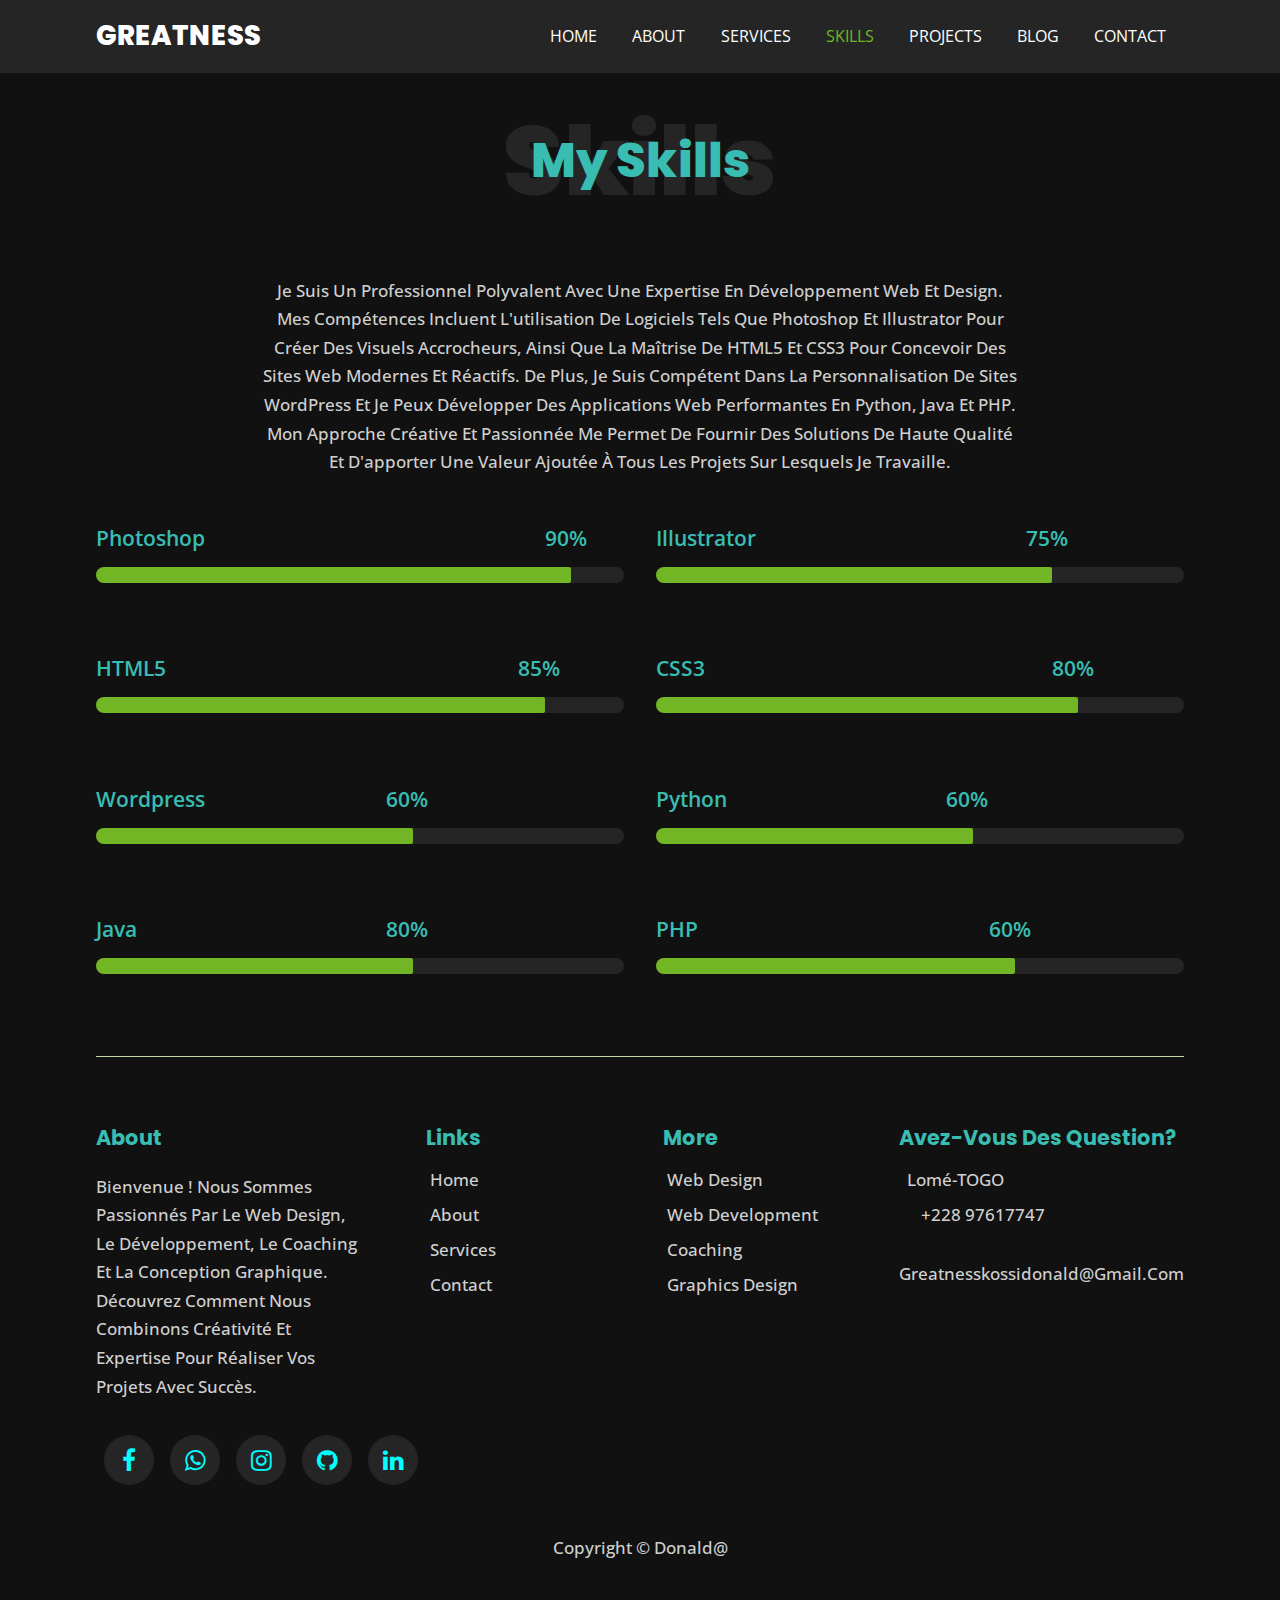
<file: skills.html>
<!DOCTYPE html>
<html>
  <head>
    <meta charset="utf-8">
    <meta http-equiv="X-UA-Compatible" content="IE=edge">
    <title>Skills</title>
    <meta name="description" content="">
    <meta name="viewport" content="width=device-width, initial-scale=1">
    <!-- utility css file -->
    <link rel="stylesheet" href="css/utility.css">
    <!-- style css file -->
    <link rel = "stylesheet" href = "css/style.css">
    <!-- fontawesome cdn -->
    <link rel="stylesheet" href="font-awesome-4.7.0/css/font-awesome.min.css">
    <link href="https://fonts.googleapis.com/css2?family=Open+Sans:wght@300;400;600;700;800&family=Poppins:wght@200;300;400;500;600;700;800;900&display=swap" rel="stylesheet">
  </head>
  <body>
    
    <!-- navbar section -->
    <nav class = "navbar">
      <div class = "container">
        <div class = "brand-and-toggler">
          <a href = "index.html" class = "navbar-brand">Greatness</a>
          <button type = "button" class = "navbar-toggler" id = "navbar-toggler">
            <span>
              <i class = "fas fa-bars"></i>
            </span>
          </button>
        </div>

        <div class = "navbar-collapse">
          <ul class = "navbar-nav">
            <li class = "nav-item">
              <a href = "index.html" class = "nav-link">home</a>
            </li>
            <li class = "nav-item">
              <a href = "about.html" class = "nav-link">about</a>
            </li>
            <li class = "nav-item">
              <a href = "services.html" class = "nav-link">services</a>
            </li>
            <li class = "nav-item nav-active">
              <a href = "skills.html" class = "nav-link">skills</a>
            </li>
            <li class = "nav-item">
              <a href = "projects.html" class = "nav-link">projects</a>
            </li>
            <li class = "nav-item">
              <a href = "blog.html" class = "nav-link">blog</a>
            </li>
            <li class = "nav-item">
              <a href = "contact.html" class = "nav-link">contact</a>
            </li>
          </ul>
        </div>
      </div>
    </nav>
    <!-- end of navbar section -->



    <!-- skills page -->
    <section class = "skills container">
      <div class = "title">
        <h2>skills</h2>
        <div>
          <h2>my skills</h2>
        </div>
      </div>

      <p class = "text">Je suis un professionnel polyvalent avec une expertise en développement web et design. Mes compétences incluent l'utilisation de logiciels tels que Photoshop et Illustrator pour créer des visuels accrocheurs, ainsi que la maîtrise de HTML5 et CSS3 pour concevoir des sites web modernes et réactifs. De plus, je suis compétent dans la personnalisation de sites WordPress et je peux développer des applications web performantes en Python, Java et PHP. Mon approche créative et passionnée me permet de fournir des solutions de haute qualité et d'apporter une valeur ajoutée à tous les projets sur lesquels je travaille.</p>

      <div class = "row">
        <div class = "item">
          <div class = "item-text">
            <span>Photoshop</span>
            <span class = "w-90">90%</span>
          </div>
          <div class = "progress">
            <div class = "progress-bar w-90"></div>
          </div>
        </div>

        <div class = "item">
          <div class = "item-text">
            <span>Illustrator</span>
            <span class = "w-75">75%</span>
          </div>
          <div class = "progress">
            <div class = "progress-bar w-75"></div>
          </div>
        </div>

        <div class = "item">
          <div class = "item-text">
            <span>HTML5</span>
            <span class = "w-85">85%</span>
          </div>
          <div class = "progress">
            <div class = "progress-bar w-85"></div>
          </div>
        </div>

        <div class = "item">
          <div class = "item-text">
            <span>CSS3</span>
            <span class = "w-80">80%</span>
          </div>
          <div class = "progress">
            <div class = "progress-bar w-80"></div>
          </div>
        </div>

        <div class = "item">
          <div class = "item-text">
            <span>Wordpress</span>
            <span class = "w-60">60%</span>
          </div>
          <div class = "progress">
            <div class = "progress-bar w-60"></div>
          </div>
        </div>
        <div class = "item">
          <div class = "item-text">
            <span>Python</span>
            <span class = "w-60">60%</span>
          </div>
          <div class = "progress">
            <div class = "progress-bar w-60"></div>
          </div>
        </div>
        <div class = "item">
          <div class = "item-text">
            <span>Java</span>
            <span class = "w-60">80%</span>
          </div>
          <div class = "progress">
            <div class = "progress-bar w-60"></div>
          </div>
        </div>
        <div class = "item">
          <div class = "item-text">
            <span>PHP</span>
            <span class = "w-68">60%</span>
          </div>
          <div class = "progress">
            <div class = "progress-bar w-68"></div>
          </div>
        </div>
      </div>
    </section>
    <!-- end of skills page -->

    

    <!-- footer -->
    <footer class = "footer container">
      <div class = "row">
        <div class = "col">
          <h3 class = "footer-title">about</h3>
          <p class = "text">Bienvenue  ! Nous sommes passionnés par le web design, le développement, le coaching et la conception graphique. Découvrez comment nous combinons créativité et expertise pour réaliser vos projets avec succès.</p>
          <div class = "social-links">
            <a href = "https://www.facebook.com/profile.php?id=100076968994171"> <i class="fa fa-facebook" aria-hidden="true"></i></i></a>
            <a href = "https://wa.me/+22897617747">  <i class="fa fa-whatsapp" aria-hidden="true"></i></a>
            <a href = "https://www.instagram.com/amegninoukossidonald"> <i class="fa fa-instagram" aria-hidden="true"></i></a>
            <a href = "https://github.com/Donaldk59"> <i class="fa fa-github" aria-hidden="true"></i></a>
            <a href = "https://www.linkedin.com/in/kossi-donald-amegninou-841139273/"> <i class="fa fa-linkedin" aria-hidden="true"></i></a>
           
          </div>
        </div>

        <div class = "col">
          <h3 class = "footer-title">links</h3>
          <div class = "footer-links">
            <a href = "#" class = "text">
              <i class = "fas fa-long-arrow-alt-right"></i>
              home
            </a>
            <a href = "#" class = "text">
              <i class = "fas fa-long-arrow-alt-right"></i>
              about
            </a>
            <a href = "#" class = "text">
              <i class = "fas fa-long-arrow-alt-right"></i>
              services
            </a>
            <a href = "#" class = "text">
              <i class = "fas fa-long-arrow-alt-right"></i>
              contact
            </a>
          </div>
        </div>

        <div class = "col">
          <h3 class = "footer-title">more</h3>
          <div class = "footer-links">
            <a href = "#" class = "text">
              <i class = "fas fa-long-arrow-alt-right"></i>
              web design
            </a>
            <a href = "#" class = "text">
              <i class = "fas fa-long-arrow-alt-right"></i>
              web development
            </a>
            <a href = "#" class = "text">
              <i class = "fas fa-long-arrow-alt-right"></i>
          Coaching
            </a>
            <a href = "#" class = "text">
              <i class = "fas fa-long-arrow-alt-right"></i>
              graphics design
            </a>
          </div>
        </div>

        <div class = "col">
          <h3 class = "footer-title">Avez-vous des question?</h3>
          <div>
            <span>
              <i class = "fas fa-map-marker-alt"></i>
            </span>
            <span class = "text">Lomé-TOGO</span>
          </div>

          <div>
            <span>
              <i class = "fas fa-phone"></i>
            </span>
            <span class = "text">+228 97617747</span>
          </div>

          <div>
            <span>
              <i class = "fas fa-envelope"></i>
            </span>
            <span class = "text">greatnesskossidonald@gmail.com</span>
          </div>
        </div>
      </div>

      <div class = "footer-text">
        <p class = "text">Copyright &copy; Donald@</p>
      </div>
    </footer>
    <!-- end of footer -->


    <!-- custom js file -->
    <script src="js/script.js"></script>
  </body>
</html>
</file>
<file: css/utility.css>
/* setup and common stylings */
:root{
    --poppins: 'Poppins', sans-serif;
    --sans: 'Open Sans', sans-serif;
    --green: #72b626;
    --black: #111;
    --nero: #252525;
    --transition: all 0.4s ease;
}
*{
    box-sizing: border-box;
    padding: 0;
    margin: 0;
    font-family: var(--sans);
}
body{
    color: #39bcb1;
    line-height: 1.5;
    background: var(--black);
    overflow-x: hidden;
}
a{
    color: #fff;
    text-decoration: none;
}
img{
    width: 100%;
    display: block;
}
ul li{
    list-style-type: none;
}
h1, h2, h3, h4, h5, h6, p{
    padding: 0.6rem 0;
}

/* button */
.btn{
    border: none;
    margin: 1rem 0;
    border-radius: 35px;
    background: var(--green);
    font-size: 0.9rem;
    text-transform: uppercase;
    padding: 1rem 1.5rem;
    font-weight: 700;
    letter-spacing: 2px;
    display: inline-block;
    cursor: pointer;
    transition: var(--transition);
}
.btn:hover{
    opacity: 0.7;
}

.text{
    font-size: 1.05rem;
    color: #d0d0d0;
    line-height: 1.7;
    font-weight: 500;
    text-transform: capitalize;
}

/* title */
.title{
    position: relative;
}
.title > h2{
    font-size: 3rem;
    font-family: var(--poppins);
    text-align: center;
    text-transform: capitalize;
    font-weight: 900;
    color: var(--nero);
}
.title div{
    position: absolute;
    top: 50%;
    left: 50%;
    text-align: center;
    width: 100%;
    transform: translate(-50%, -50%);
}
.title div h2{
    text-transform: capitalize;
    font-size: 2rem;
    font-family: var(--poppins);
    font-weight: 800;
}
.container{
    width: 90vw;
    margin: 0 auto;
}

@media screen and (min-width: 500px){
    .title > h2{
        font-size: 6rem;
    }
    .title div h2{
        font-size: 3rem;
    }
}

@media screen and (min-width: 992px){
    .container{
        width: 88vw;
    }
}
@media screen and (min-width: 1200px){
    .container{
        width: 85vw;
    }
}

/* animation and transition stopper styling */
.resize-animation-stopper *{
    animation: none !important;
    transition: none !important;
}
</file>
<file: css/style.css>
/* #### navbar #### */
.navbar{
    position: fixed;
    z-index: 999;
    top: 0;
    left: 0;
    background: var(--nero);
    width: 100%;
}
.brand-and-toggler{
    display: flex;
    justify-content: space-between;
    padding: 1rem 0;
}
.navbar-brand{
    text-transform: uppercase;
    font-family: var(--poppins);
    font-size: 1.7rem;
    font-weight: 800;
}
.navbar-toggler{
    border: none;
    font-size: 1.7rem;
    background: none;
    color: #fff;
    cursor: pointer;
    outline: none;
    transition: var(--transition);
}
.navbar-toggler:hover{
    opacity: 0.8;
}
.navbar-collapse{
    height: 0;
    overflow: hidden;
    transition: var(--transition);
}
.nav-item{
    text-align: center;
    padding: 0.6rem;
    position: relative;
}
.nav-item::after{
    content: "";
    position: absolute;
    bottom: 4px;
    left: 50%;
    transform: translateX(-50%);
    border-radius: 5px;
    width: 0;
    height: 2px;
    background: var(--green);
    transition: var(--transition);
}
.nav-item:hover::after{
    width: 100px;
}
.nav-link{
    text-transform: uppercase;
    font-size: 1.2rem;
    transition: var(--transition);
}
.nav-link:hover{
    color: var(--green);
}
.nav-active .nav-link{
    color: var(--green);
}

/*** show nav class ***/
.showNav{
    height: 385px;
}

/* #### HOME PAGE #### */
.home{
    padding: 5rem 0 2.5rem 0;
}
.home .row > div{
    height: 60vh;
    display: flex;
    flex-direction: column;
    justify-content: center;
    align-items: center;
    border: 2px solid var(--nero);
    border-radius: 10px;
    margin: 2rem 0;
}
.home .row-left{
    text-align: center;
}
.home .row-left h3{
    color: var(--green);
    font-weight: 400;
    text-transform: uppercase;
}
.home .row-left h1{
    font-size: 2rem;
    font-family: var(--poppins);
    text-transform: capitalize;
    line-height: 1.2;
    font-weight: 900;
}
.home .row-left h1 span{
    color: var(--green);
}
.home .row-left h2{
    text-transform: uppercase;
    font-family: var(--poppins);
    font-size: 1rem;
}
.home-pg-btn{
    display: flex;
    margin: 1rem 0;
}
.home-pg-btn button{
    padding: 0.8rem;
    margin-right: 0.6rem;
    border: 1px solid #f7f7f7;
}
.home-pg-btn button:first-child{
    border-color: var(--green);
}
.home-pg-btn button:last-child{
    background: transparent;
    color: #fff;
}
.home .img-container{
    position: relative;
    width: 240px;
    height: 240px;
    border-radius: 50%;
    overflow: hidden;
}
.home .img-border{
    background: var(--nero);
    width: 245px;
    height: 245px;
    border-radius: 50%;
    display: flex;
    justify-content: center;
    align-items: center;
}

/* #### ABOUT PAGE #### */
.about{
    padding: 5rem 0 2.5rem 0;
}
.about .row-right{
    padding: 3rem 0;
}
.about .row-right p{
    margin: 1rem 0;
}
.about-content{
    margin: 1.5rem 0;
}
.about-content li{
    display: flex;
    margin: 0.6rem 0;
}
.about-content li span{
    flex: 1;
}
.about-content li span:first-child{
    color: #fff;
    font-weight: 600;
}
.about .row-right h3{
    color: var(--green);
    font-size: 1.5rem;
}
.about .row-right h3 span{
    color: #fff;
    font-weight: 400;
}

/* #### RESUME PAGE #### */
.resume{
    padding: 5rem 0 2.5rem 0;
}
.resume > .text{
    width: 70%;
    margin: 1.5rem auto;
    text-align: center;
}
.resume .item{
    padding: 0 2.5rem;
    margin: 2rem;
    border-left: 1px solid var(--nero);
    position: relative;
}
.resume .item > span{
    background: var(--nero);
    border-radius: 15px;
    padding: 0.25rem 0.7rem;
    text-transform: uppercase;
    font-size: 0.8rem;
    font-weight: 600;
}
.resume .item h2{
    text-transform: uppercase;
    font-weight: 600;
    font-size: 1.2rem;
}
.resume .item h2 span{
    font-size: 1rem;
    color: #d0d0d0;
}
.resume .item .text{
    font-size: 1rem;
    padding-bottom: 0;
}
.resume .icon{
    position: absolute;
    top: 0;
    width: 50px;
    height: 50px;
    background: var(--green);
    border-radius: 50%;
    display: flex;
    justify-content: center;
    align-items: center;
    left: -25px;
}

/* #### SERVICES PAGE #### */
.services{
    padding: 5rem 0 2.5rem 0;
}
.services > .text{
    width: 70%;
    margin: 1.5rem auto;
    text-align: center;
}
.services .item{
    text-align: center;
    padding: 1.5rem 0 4rem 0;
    background: var(--nero);
    margin: 1.5rem 0;
    cursor: pointer;
    transition: var(--transition);
}
.services .item span{
    font-size: 5rem;
    color: var(--green);
}
.services .item h2{
    text-transform: uppercase;
    font-size: 1rem;
    font-weight: 600;
    letter-spacing: 3px;
    position: relative;
}
.services .item h2::after{
    content: "";
    position: absolute;
    bottom: 0;
    background: var(--green);
    width: 50px;
    height: 0.5px;
    left: 50%;
    transform: translateX(-50%);
}
.services .item:hover{
    background: var(--green);
}
.services .item:hover span{
    color: #fff;
}
.services .item:hover h2{
    color: var(--black);
}
.services .item:hover h2::after{
    background: var(--black);
}
.services .btn{
    margin: 2.5rem auto 1rem auto;
    display: block;
}


/* #### SKILLS PAGE #### */
.skills{
    padding: 5rem 0 2.5rem 0;
}
.skills > .text{
    width: 70%;
    margin: 1.5rem auto;
    text-align: center;
}
.skills .row{
    margin: 1rem 0;
}
.skills .item{
    padding: 0.5rem 0;
    margin: 0.3rem 0;
}
.skills .item-text{
    display: flex;
    justify-content: flex-start;
    font-weight: 600;
    font-size: 1.3rem;
    position: relative;
}
.skills .item-text span:last-child{
    position: absolute;
}
.skills .item-text .w-90{
    margin-left: 85%;
}
.skills .item-text .w-75{
    margin-left: 70%;
}
.skills .item-text .w-85{
    margin-left: 80%;
}
.skills .item-text .w-80{
    margin-left: 75%;
}
.skills .item-text .w-60{
    margin-left: 55%;
}
.skills .item-text .w-68{
    margin-left: 63%;
}
.progress{
    margin: 0.8rem 0;
    border-radius: 10px;
    height: 16px;
    width: 100%;
    background-color: var(--nero);
    overflow: hidden;
}
.progress-bar{
    background: var(--green);
    height: 100%;
    border-top-right-radius: 2px;
    border-bottom-right-radius: 2px;
}
.progress-bar.w-90{
    width: 90%;
}
.progress-bar.w-75{
    width: 75%;
}
.progress-bar.w-85{
    width: 85%;
}
.progress-bar.w-80{
    width: 80%;
}
.progress-bar.w-60{
    width: 60%;
}
.progress-bar.w-68{
    width: 68%;
}

/* #### PROJECTS PAGE #### */
.projects{
    padding: 5rem 0 2.5rem 0;
}
.projects > .text{
    width: 70%;
    margin: 1.5rem auto;
    text-align: center;
}
.projects .item{
    margin: 2rem 0;
    height: 320px;
    width: 100%;
    position: relative;
}
.projects .row .item:nth-child(1){
    background: url(../assets/project-img-1.jpg) center/cover no-repeat;
}
.projects .row .item:nth-child(2){
    background: url(../assets/project-img-2.jpg) center/cover no-repeat;
}
.projects .row .item:nth-child(3){
    background: url(../assets/project-img-3.jpg) center/cover no-repeat;
}
.projects .row .item:nth-child(4){
    background: url(../assets/project-img-4.jpg) center/cover no-repeat;
}
.projects .row .item:nth-child(5){
    background: url(../assets/project-img-5.jpg) center/cover no-repeat;
}
.projects .row .item:nth-child(6){
    background: url(../assets/project-img-6.jpg) center/cover no-repeat;
}
.projects .item .item-overlay{
    position: absolute;
    top: 0;
    left: 0;
    width: 100%;
    height: 100%;
    background: var(--green);
    text-align: center;
    display: flex;
    flex-direction: column;
    justify-content: center;
    padding: 1.5rem;
    opacity: 0;
    transition: var(--transition);
}
.projects .item .item-overlay a{
    text-transform: capitalize;
    font-size: 1.25rem;
    font-weight: 400;
    font-family: var(--poppins);
}
.projects .item .item-overlay h3{
    text-transform: uppercase;
    font-size: 1rem;
    letter-spacing: 3px;
}
.projects .item:hover .item-overlay{
    opacity: 0.9;
}

/* #### BLOG PAGE #### */
.blog{
    padding: 5rem 0 2.5rem 0;
}
.blog > .text{
    width: 70%;
    margin: 1.5rem auto;
    text-align: center;
}
.blog .item{
    margin: 1rem 0;
    background: var(--nero);
    border-radius: 5px;;
    overflow: hidden;
}
.blog .item .item-img{
    border-bottom: 8px solid var(--green);
    overflow: hidden;
}
.blog .item .item-img img{
    transition: var(--transition);
}
.blog .item .item-img:hover img{
    transform: scale(1.2);
}
.blog .item .item-content{
    padding: 1.5rem;
}
.blog .item .item-content span{
    color: var(--green);
    text-transform: uppercase;
}
.blog .item .item-content span .fas{
    font-size: 0.85rem;
}
.blog .item .item-content h2{
    font-family: var(--poppins);
    font-weight: 400;
    font-size: 1.4rem;
}
.blog .pagination{
    margin: 3rem 0 0.5rem 0;
    display: flex;
    align-items: center;
    justify-content: center;
}
.blog .page-link{
    background: var(--nero);
    display: block;
    width: 50px;
    height: 50px;
    margin: 0 0.6rem;
    display: flex;
    justify-content: center;
    align-items: center;
    border-radius: 50%;
    font-weight: 700;
    transition: var(--transition);
}

.blog .page-link:nth-child(2){
    background: var(--green);
}
.blog .page-link:hover{
    background: var(--green);
}

/* #### CONTACT PAGE #### */
.contact{
    padding: 5rem 0 2.5rem 0;
}
.contact > .text{
    width: 70%;
    margin: 1.5rem auto;
    text-align: center;
}
.contact .row{
    margin: 1rem 0;
}
.contact .row > div{
    margin: 2.5rem 0;
    padding: 2rem 0;
}
.contact .col-left h2{
    text-transform: uppercase;
}
.contact .contact-info{
    margin: 1rem 0;
    padding: 0.5rem 0;
    display: flex;
    align-items: center;
}
.contact .contact-info > span{
    color: var(--green);
    font-size: 2.6rem;
    margin-right: 1.2rem;
}
.contact .contact-info h3{
    font-size: 1rem;
    font-weight: 400;
}
.contact .contact-info h3 span{
    text-transform: uppercase;
    font-size: 1.05rem;
}
.contact .contact-social-links{
    display: flex;
}
.contact .contact-social-links a{
    display: block;
    width: 50px;
    height: 50px;
    background: var(--nero);
    margin: 0 0.6rem;
    display: flex;
    justify-content: center;
    align-items: center;
    border-radius: 50%;
    transition: var(--transition);
}
.contact .contact-social-links a:first-child{
    margin-left: 0;
}
.contact .contact-social-links a:hover{
    background: var(--green);
}
.contact-form input, .contact-form textarea{
    width: 100%;
    margin: 1rem 0;
    background: var(--nero);
    border: 2px solid transparent;
    font-size: 1rem;
    padding: 0.8rem 1rem;
    border-radius: 25px;
    outline: 0;
    caret-color: #fff;
}
.contact-form input:focus, .contact-form textarea:focus{
    border-color: var(--green);
}
.contact-form input::placeholder,
.contact-form textarea::placeholder{
    text-transform: uppercase;
}




/* #### footer #### */
.footer{
    padding: 2.5rem 0;
    border-top: 1.5px solid #c2d8a8;
}
.footer-title{
    text-transform: capitalize;
    font-size: 1.3rem;
    font-family: var(--poppins);
    font-weight: 700;
}
.footer .col{
    text-align: center;
    padding: 1rem 0;
}
.footer .col:first-child .text{
    width: 80%;
    margin: 0 auto;
}
.social-links{
    display: flex;
    justify-content: center;
}
.social-links a{
    background: var(--nero);
    width: 50px;
    height: 50px;
    font-size: 1.5rem;
    display: flex;
    justify-content: center;
    align-items: center;
    border-radius: 50%;
    margin: 1.5rem 0.5rem;
    transition: var(--transition);
    color: aqua;
}
.social-links a:hover{
    background: var(--green);
}
.footer-links a{
    display: block;
    text-transform: capitalize;
    padding: 0.2rem 0;
    transition: var(--transition);
}
.footer-links a .fas{
    display: none;
}
.footer-links a:hover{
    color: #fff;
}
.footer .col:last-child div{
    padding: 0.2rem 0;
}
.footer .col:last-child .fas{
    padding-right: 0.5rem;
}
.footer-text .text{
    text-align: center;
}






/* #### Media Queries #### */
@media screen and (min-width: 500px){
    /* home page */
    .home .row-left h1{
        font-size: 4rem;
    }
    .home .row-left h2{
        font-size: 1.4rem;
    }
    .home-pg-btn button{
        padding: 1rem 1.5rem;
    }
    .home .img-container{
        width: 320px;
        height: 320px;
    }
    .home .img-border{
        width: 325px;
        height: 325px;
    }
}

@media screen and (min-width: 768px){
    /* footer */
    .footer .row{
        display: grid;
        grid-template-columns: repeat(2, 1fr);
    }
    /* about page */
    .about .row-left{
        width: 400px;
        height: 400px;
        margin: 1rem auto;
        overflow: hidden;
        border-radius: 50%;
        position: relative;
    }
    /* resume page */
    .resume .row{
        display: grid;
        grid-template-columns: repeat(2, 1fr);
    }
    /* services page */
    .services .row{
        display: flex;
        flex-wrap: wrap;
    }
    .services .item{
        flex: 0 0 calc(50% - 2rem);
        margin: 1rem;
    }
    /* skills page */
    .skills .row{
        display: grid;
        grid-template-columns: repeat(2, 1fr);
        grid-gap: 2rem;
    }
    /* projects page */
    .projects .row{
        display: grid;
        grid-template-columns: repeat(3, 1fr);
        grid-gap: 2rem;
    }
    .projects .row .item{
        margin: 0;
    }
    .projects .row .item:nth-child(2){
        grid-column: 2/4;
    }
    .projects .row .item:nth-child(3){
        grid-column: 1/3;
    }
    .projects .row .item:nth-child(6){
        grid-column: 2/4;
    }

    /* blog page */
    .blog .row{
        display: grid;
        grid-template-columns: repeat(2, 1fr);
        grid-gap: 2rem;
    }
    /* contact page */
    .contact-form .form-group{
        display: grid;
        grid-template-columns: repeat(3, 1fr);
        grid-gap: 1rem;
    }
    .contact .row > div{
        margin: 0;
    }
}

@media screen and (min-width: 992px){
    /* navbar section */
    .navbar-toggler{
        display: none;
    }
    .navbar .container{
        display: flex;
        flex-wrap: wrap;
        justify-content: space-between;
        align-items: center;
    }
    .navbar-nav{
        display: flex;
        justify-content: flex-end;
    }
    .navbar-collapse{
        height: 100%;
        flex: 1 0 auto;
    }
    .brand-and-toggler{
        flex: 0 0 100px;
    }
    .nav-item{
        margin: 0 0.5rem;
    }
    .nav-link{
        font-size: 1rem;
    }

    /* home page */
    .home .row{
        display: grid;
        grid-template-columns: repeat(2, 1fr);
        grid-gap: 2rem;
    }
    .home .row > div{
        height: calc(100vh - 73px);
        border: none;
        margin: 0;
        align-items: flex-start;
    }
    .home .row-left{
        text-align: left;
    }
    .home .img-container{
        width: 100%;
        height: 100%;
        border-radius: unset;
    }
    .home .img-border{
        height: 90%;
        width: 100%;
        transition: var(--transition);
        border-radius: unset;
        background: transparent;
    }
    .home .img-border:hover{
        transform: translateY(-14px);
    }

    /* about page */
    .about .row{
        display: grid;
        grid-template-columns: repeat(2, 1fr);
        align-items: center;
        grid-gap: 2rem;
    }
    /* services page */
    .services .item{
        flex: 0 0 calc(33.33% - 2rem);
    }
    /* contact page */
    .contact .row{
        display: grid;
        grid-template-columns: repeat(2, 1fr);
        grid-gap: 2rem;
    }
}

@media screen and (min-width: 1200px){
    /* footer */
    .footer .row{
        grid-template-columns: repeat(4, 1fr);
    }
    .footer .row .col{
        text-align: left;
    }
    .footer .col:first-child .text{
        margin: 0;
    }
    .social-links{
        justify-content: flex-start;
    }
    .footer-links a .fas{
        display: inline-block;
    }

    /* blog page */
    .blog .row{
        grid-template-columns: repeat(3, 1fr);
    }
}
</file>
